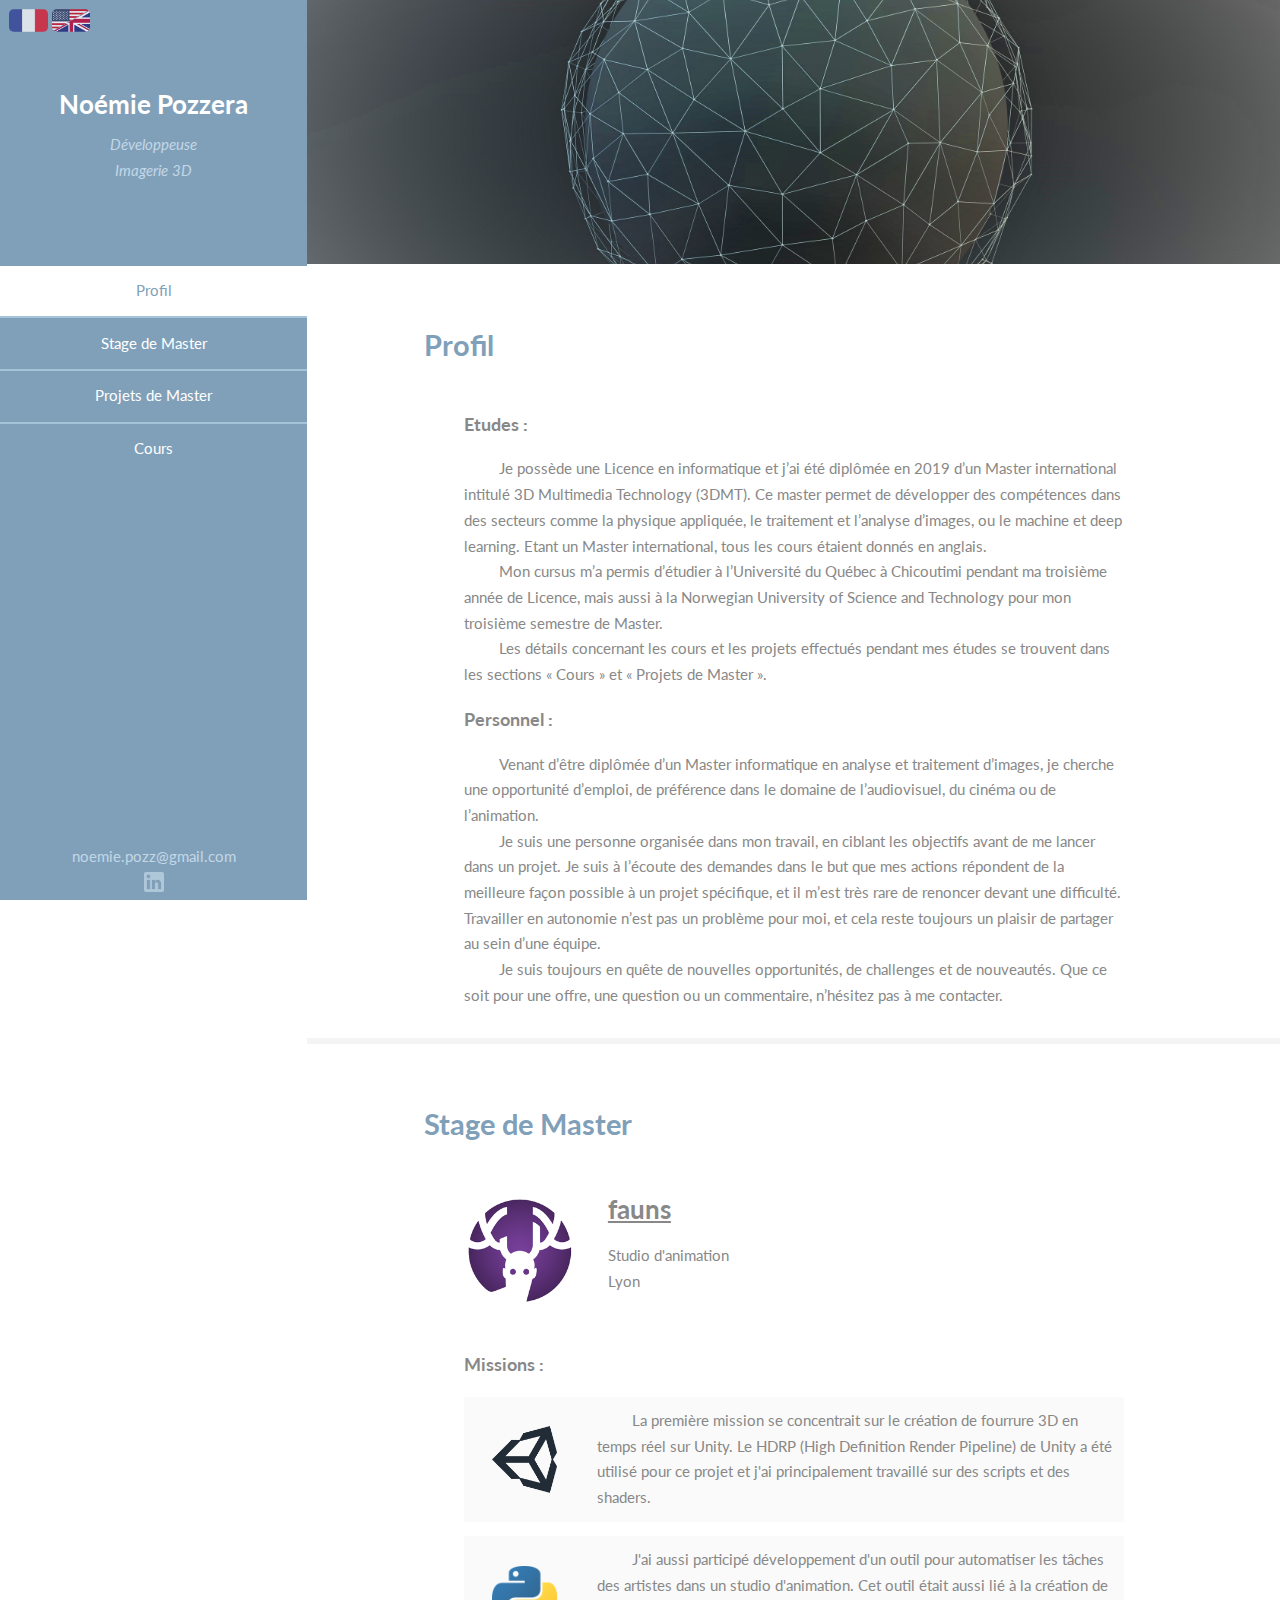
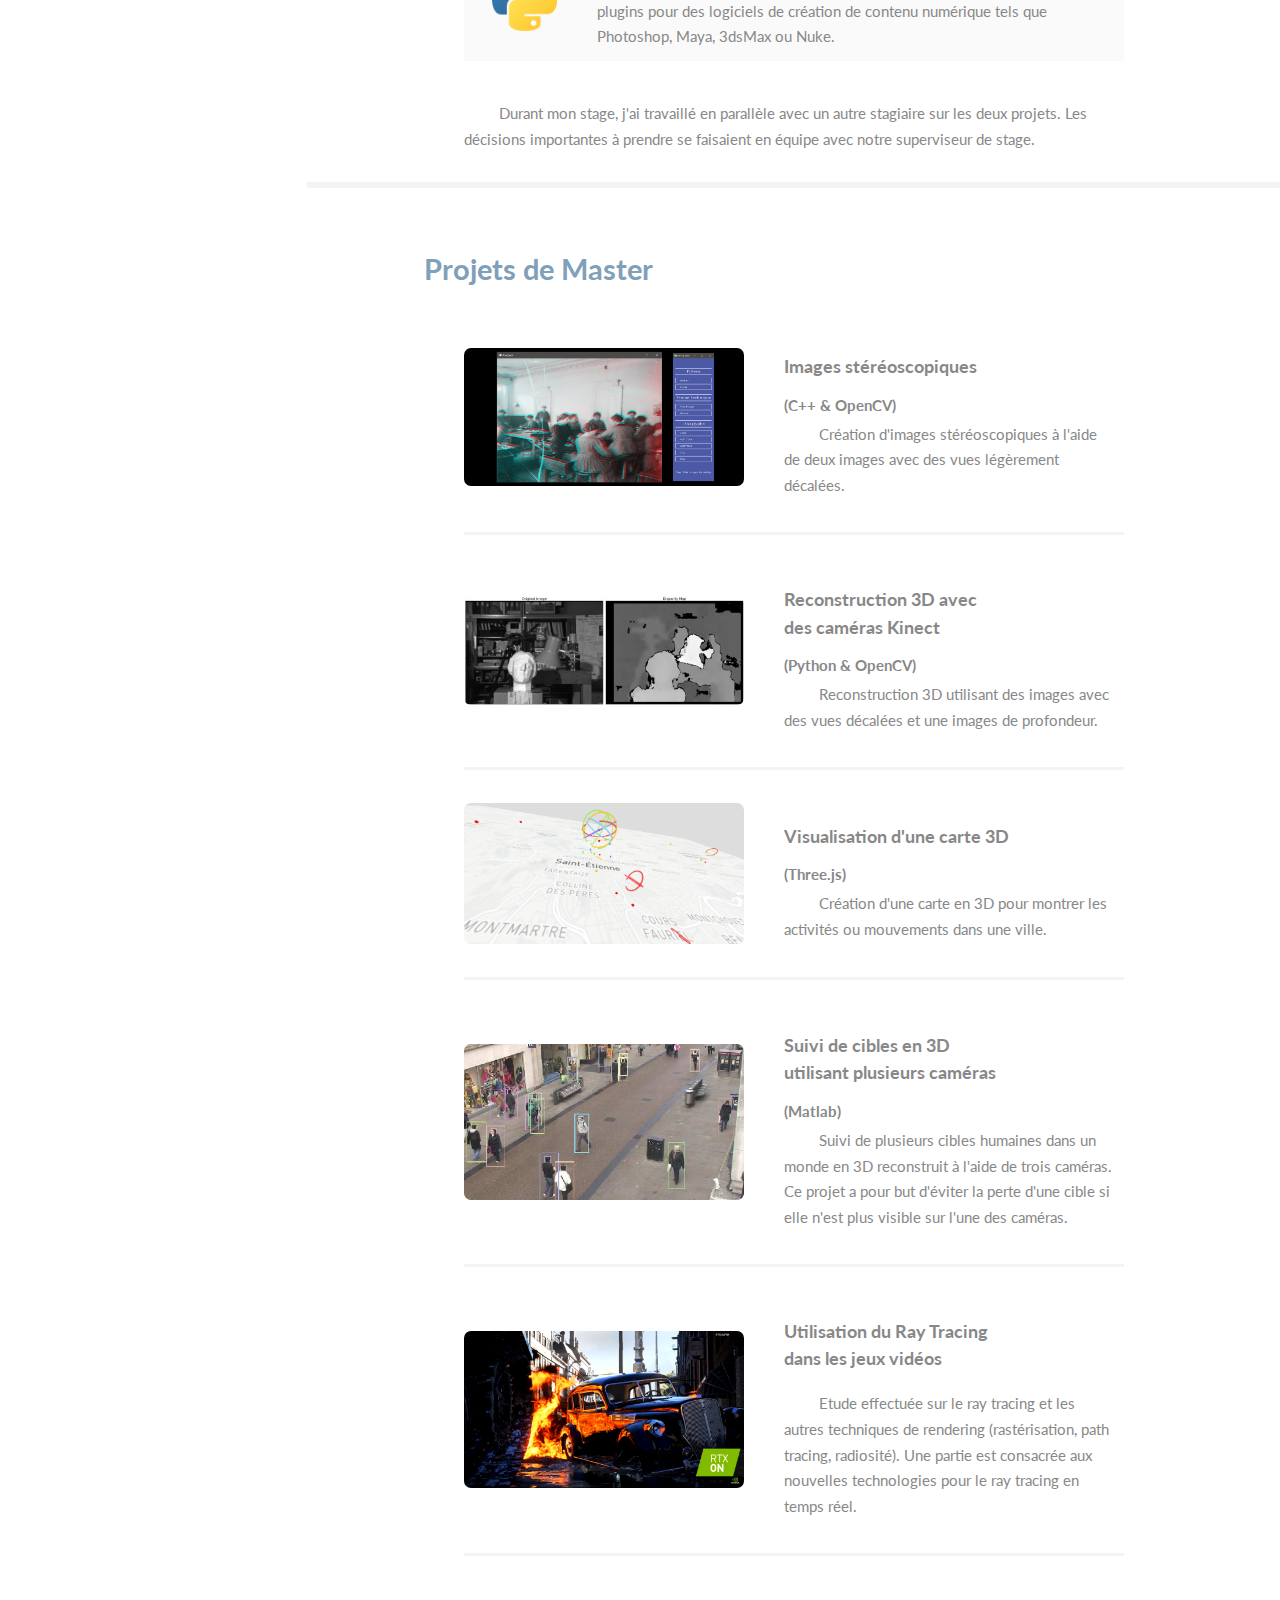
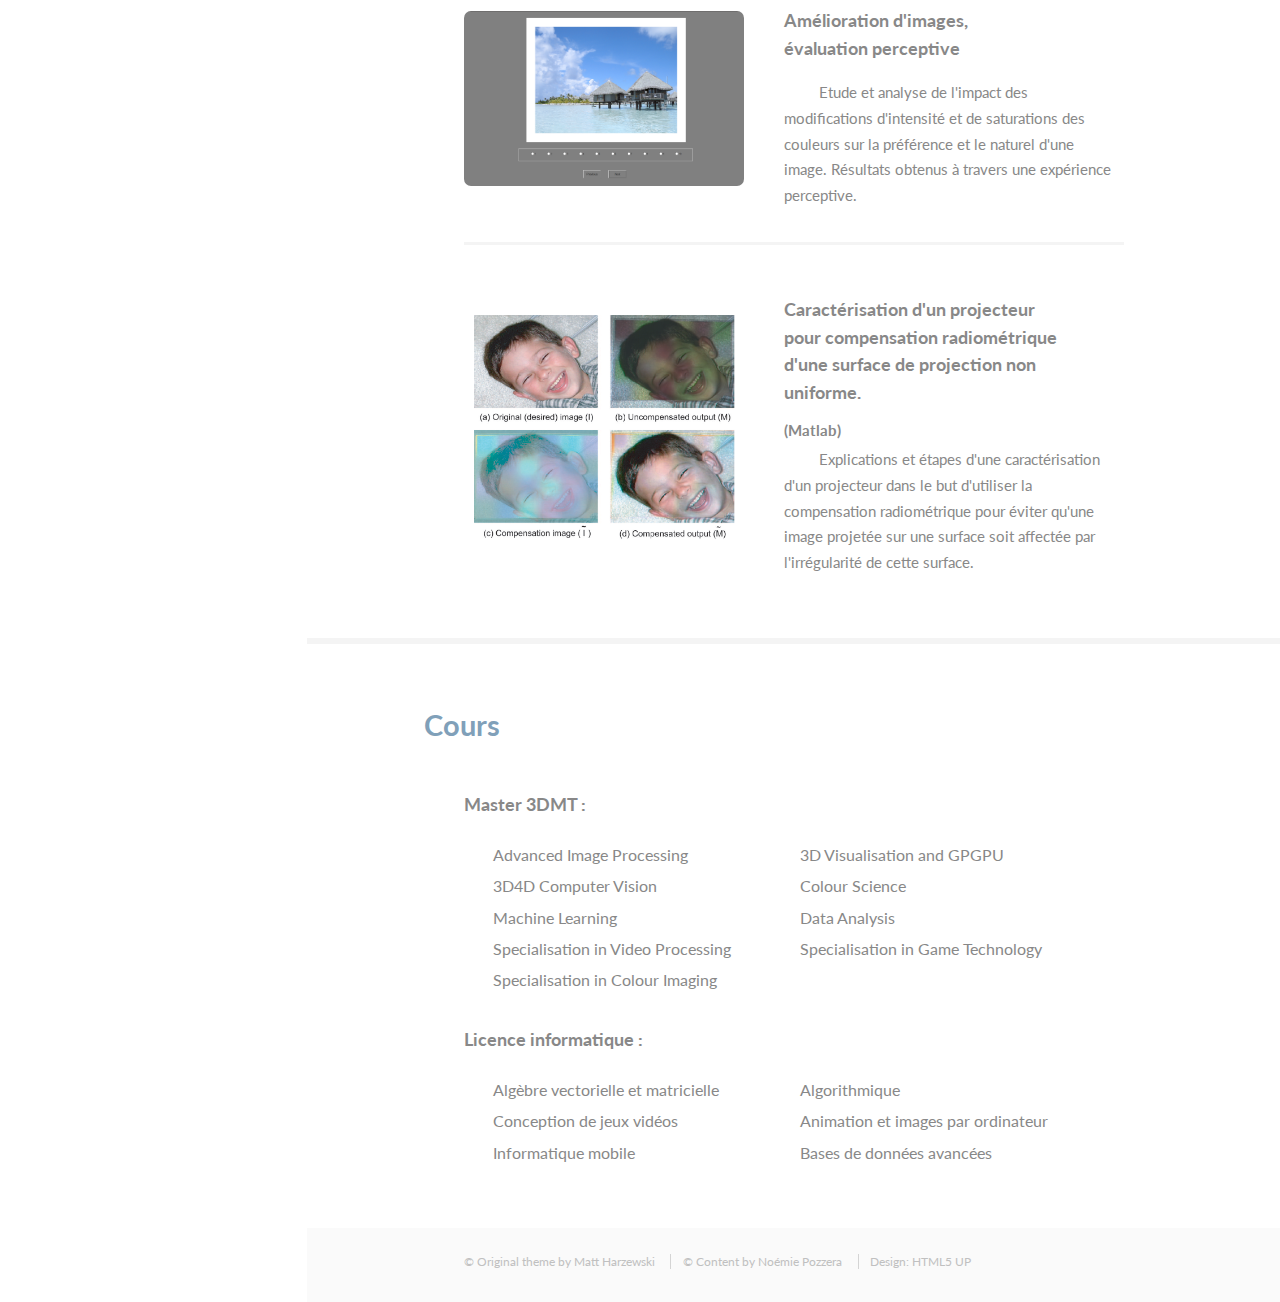
<file: index.html>
<!DOCTYPE HTML>
<!--
	Read Only by HTML5 UP
	html5up.net | @ajlkn
	Free for personal and commercial use under the CCA 3.0 license (html5up.net/license)
-->
<html>
	<head>
		<title>Noémie Pozzera</title>
		<meta charset="utf-8" />
		<meta name="viewport" content="width=device-width, initial-scale=1, user-scalable=no" />
		<link rel="stylesheet" href="assets/css/main.css" />
	</head>
	<body class="is-preload">

		<!-- Header -->
			<section id="header">
				<header>
					<div class="container-icon-language">
						<a href='./index.html'><img src="images/icon-french.png" class="icon-language"  alt="" /></a>
						<a href='./portfolio-en.html'><img src="images/icon-en-am.png" class="icon-language"  alt="" /></a>
					</div>
					<!-- <span class="image avatar"><img src="images/avatar.jpg" alt="" /></span> -->
					<h1 id="logo">Noémie Pozzera</h1>
					<p>Développeuse<br />
					Imagerie 3D</p>
				</header>
				<nav id="nav">
					<ul>
						<li><a href="#one" class="active">Profil</a></li>
						<li><a href="#two">Stage de Master</a></li>
						<li><a href="#three">Projets de Master</a></li>
						<li><a href="#four">Cours</a></li>
					</ul>
				</nav>
		<!-- Footer -->		
				<footer>
					<p><a href="mailto:noemie.pozz@gmail.com">noemie.pozz@gmail.com</a></p>
					<a target="_blank" rel="noopener noreferrer" href="https://www.linkedin.com/in/noemie-pozzera"><img src="images/linkedIn.png" class="icon"  alt="" /></a>
					
				</footer>
			</section>

		<!-- Wrapper -->
			<div id="wrapper">

				<!-- Main -->
					<div id="main">

						<!-- Profile -->
							<section id="one">
								<div class="image main" data-position="center">
									<img src="images/banner1.jpg" alt="" />
								</div>

								<div class="container">
									<h2>Profil</h2>

									<h4>Etudes :</h4>
									<p>Je possède une Licence en informatique et j’ai été diplômée en 2019 d’un Master international intitulé 3D Multimedia Technology (3DMT). Ce master permet de développer des compétences dans des secteurs comme la physique appliquée, le traitement et l’analyse d’images, ou le machine et deep learning. Etant un Master international, tous les cours étaient donnés en anglais.</p>
									<p>Mon cursus m’a permis d’étudier à l’Université du Québec à Chicoutimi pendant ma troisième année de Licence, mais aussi à la Norwegian University of Science and Technology pour mon troisième semestre de Master.</p>
									<p>Les détails concernant les cours et les projets effectués pendant mes études se trouvent dans les sections « Cours » et « Projets de Master ».</p>

									<h4>Personnel :</h4>
									<p>Venant d’être diplômée d’un Master informatique en analyse et traitement d’images, je cherche une opportunité d’emploi, de préférence dans le domaine de l’audiovisuel, du cinéma ou de l’animation.</p>
									<p>Je suis une personne organisée dans mon travail, en ciblant les objectifs avant de me lancer dans un projet. Je suis à l’écoute des demandes dans le but que mes actions répondent de la meilleure façon possible à un projet spécifique, et il m’est très rare de renoncer devant une difficulté. Travailler en autonomie n’est pas un problème pour moi, et cela reste toujours un plaisir de partager au sein d’une équipe.</p>
									<p>Je suis toujours en quête de nouvelles opportunités, de challenges et de nouveautés. Que ce soit pour une offre, une question ou un commentaire, n’hésitez pas à me contacter.</p>

							</section>

						<!-- Internship -->
							<section id="two">
								<div class="container">
									<h2>Stage de Master</h2>
	
									<div class="features internship-div" id="fauns">
										<article>
											<img src="./images/fauns.png" alt="Image" class="img-fauns"/>
											<div class="inner" id="internship">
												<h3><a target="_blank" rel="noopener noreferrer" href="http://www.fauns.tv/">fauns</a></h3>
												<p>Studio d'animation</p>
												<p>Lyon</p>
											</div>
										</article>
									</div>
	
									<h4>Missions :</h4>

									<table class="internship-table">
										<tr>
											<td><img src="./images/unity.png" alt="Image" class="img-internship"/></td>
											<td>
												<p>
													La première mission se concentrait sur le création de fourrure 3D en temps réel sur Unity.
													Le HDRP (High Definition Render Pipeline) de Unity a été utilisé pour ce projet et j'ai principalement travaillé sur des scripts et des shaders.
												</p>
											</td>
										</tr>
									</table>

									<table class="internship-table">
										<tr>
											<td><img src="./images/python.png" alt="Image" class="img-internship"/></td>
											<td>
												<p>
													J'ai aussi participé développement d'un outil pour automatiser les tâches des artistes dans un studio d'animation.
													Cet outil était aussi lié à la création de plugins pour des logiciels de création de contenu numérique tels que Photoshop, Maya, 3dsMax ou Nuke.
												</p>
											</td>
										</tr>
									</table><br/>

									<p>
										Durant mon stage, j'ai travaillé en parallèle avec un autre stagiaire sur les deux projets.
										Les décisions importantes à prendre se faisaient en équipe avec notre superviseur de stage.
									</p>
	
								</div>
							</section>

						<!-- Projects     <a href="/images/ImageProject.png" class="twpop"><img src="/images/ImageProject.png" alt="Image" class="img-sensible"></a>  --> 
							<section id="three">
								<div class="container">
									<h2>Projets de Master</h2>
									<div class="features"> 

										<article>
											<a href="https://noemiepozz.github.io/images/AnaglyphProjectTmp1.png" class="twpop image"><img src="https://noemiepozz.github.io/images/AnaglyphProjectTmp1.png" alt="Image" class="img-sensible"></a>
											<div class="inner">
												<h4>Images stéréoscopiques</h4>
												<h1>(C++ & OpenCV)</h1>
												<p>Création d'images stéréoscopiques à l'aide de deux images avec des vues légèrement décalées.</p>
											</div>
										</article>

										<article>
											<a href="https://noemiepozz.github.io/images/3DReconstructionProject.jpg" class="twpop image"><img src="https://noemiepozz.github.io/images/3DReconstructionProject.jpg" alt="Image" class="img-sensible"></a>
											<div class="inner">
												<h4>Reconstruction 3D avec<br/>des caméras Kinect</h4>
												<h1>(Python & OpenCV)</h1>
												<p>Reconstruction 3D utilisant des images avec des vues décalées et une images de profondeur.</p>
											</div>
										</article>

										<article>
											<a href="https://noemiepozz.github.io/images/MapProject.png" class="twpop image"><img src="https://noemiepozz.github.io/images/MapProject.png" alt="Image" class="img-sensible"></a>
											<div class="inner">
												<h4>Visualisation d'une carte 3D</h4>
												<h1>(Three.js)</h1>
												<p>Création d'une carte en 3D pour montrer les activités ou mouvements dans une ville.</p>
											</div>
										</article>

										<article>
											<a href="https://noemiepozz.github.io/images/TrackingProject.PNG" class="twpop image"><img src="https://noemiepozz.github.io/images/TrackingProject.PNG" alt="Image" class="img-sensible"></a>
											<div class="inner">
												<h4>Suivi de cibles en 3D<br/> utilisant plusieurs caméras</h4>
												<h1>(Matlab)</h1>
												<p>Suivi de plusieurs cibles humaines dans un monde en 3D reconstruit à l'aide de trois caméras. Ce projet a pour but d'éviter la perte d'une cible si elle n'est plus visible sur l'une des caméras.</p>
											</div>
										</article>

										<article>
											<a href="https://noemiepozz.github.io/images/RayTracingProject.png" class="twpop image"><img src="https://noemiepozz.github.io/images/RayTracingProject.png" alt="Image" class="img-sensible"></a>
											<div class="inner">
												<h4>Utilisation du Ray Tracing<br/> dans les jeux vidéos</h4>
												<p>Etude effectuée sur le ray tracing et les autres techniques de rendering (rastérisation, path tracing, radiosité). Une partie est consacrée aux nouvelles technologies pour le ray tracing en temps réel.</p>
											</div>
										</article>

										<article>
											<a href="https://noemiepozz.github.io/images/ImageProject.png" class="twpop image"><img src="https://noemiepozz.github.io/images/ImageProject.png" alt="Image" class="img-sensible"></a>
											<div class="inner">
												<h4>Amélioration d'images,<br/> évaluation perceptive</h4>
												<p>Etude et analyse de l'impact des modifications d'intensité et de saturations des couleurs sur la préférence et le naturel d'une image. Résultats obtenus à travers une expérience perceptive.</p>
											</div>
										</article>

										<article>
											<a href="https://noemiepozz.github.io/images/CameraChar.png" class="twpop image"><img src="https://noemiepozz.github.io/images/CameraChar.png" alt="Image" class="img-sensible"></a>
											<div class="inner">
												<h4>Caractérisation d'un projecteur<br/> pour compensation radiométrique<br/> d'une surface de projection non uniforme.</h4>
												<h1>(Matlab)</h1>
												<p>Explications et étapes d'une caractérisation d'un projecteur dans le but d'utiliser la compensation radiométrique pour éviter qu'une image projetée sur une surface soit affectée par l'irrégularité de cette surface.</p>
											</div>
										</article>
									</div>
								</div>
							</section>

						<!-- Courses -->
							<section id="four">
								<div class="container">
									<h2>Cours</h2>

									<ul class="feature-icons">
										<h4>Master 3DMT :</h4>
										<ul class="sub-feature-icons">
											<li>Advanced Image Processing</li>
											<li>3D Visualisation and GPGPU</li>
											<li>3D4D Computer Vision</li>
											<li>Colour Science</li>
											<li>Machine Learning</li>
											<li>Data Analysis</li>
											<li>Specialisation in Video Processing</li>
											<li>Specialisation in Game Technology</li>
											<li>Specialisation in Colour Imaging</li>
										</ul>
										<h4>Licence informatique :</h4>
										<ul class="sub-feature-icons">
											<li>Algèbre vectorielle et matricielle</li>
											<li>Algorithmique</li>
											<li>Conception de jeux vidéos</li>
											<li>Animation et images par ordinateur</li>
											<li>Informatique mobile</li>
											<li>Bases de données avancées</li>
										</ul>
									</ul>

								</div>
							</section>

						

						

                    </div>

				<!-- Footer -->
					<section id="footer">
						<div class="container">
							<ul class="copyright">
								<li>&copy; Original theme by Matt Harzewski</li>
								<li>&copy; Content by Noémie Pozzera</li>
								<li>Design: <a href="http://html5up.net">HTML5 UP</a></li>
							</ul>
						</div>
					</section>
			</div>
 
<script>
function twPopConstructeur(){
    var anchors = document.getElementsByTagName("a");
    for (var i=0; i<anchors.length; i++){
        var anchor = anchors[i];
        var relAttribute = String(anchor.getAttribute("class"));
        if (anchor.getAttribute("href") && (relAttribute.toLowerCase().match("twpop"))){
            var oParent = anchor.parentNode;
            var oImage=document.createElement("img");
            oImage.src = anchor.getAttribute("href");
            oImage.alt = anchor.getAttribute("title")
             
            var oLien=document.createElement("a");
            oLien.href = "#ferme";
            oLien.onclick = "return false;";
            oLien.appendChild(oImage);
             
            var sNumero = "id"+i;
             
            var node=document.createElement("div");
            node.id = sNumero;
            node.className = "twAudessus";
            node.appendChild(oLien);
            anchor.setAttribute("href","#"+sNumero);
      oParent.appendChild(node);
        }
    }
}
</script>
<script>document.onLoad = twPopConstructeur();</script>

		<!-- Scripts -->
			<script src="assets/js/jquery.min.js"></script>
			<script src="assets/js/jquery.scrollex.min.js"></script>
			<script src="assets/js/jquery.scrolly.min.js"></script>
			<script src="assets/js/browser.min.js"></script>
			<script src="assets/js/breakpoints.min.js"></script>
			<script src="assets/js/util.js"></script>
			<script src="assets/js/main.js"></script>
	</body>
</html>
</file>
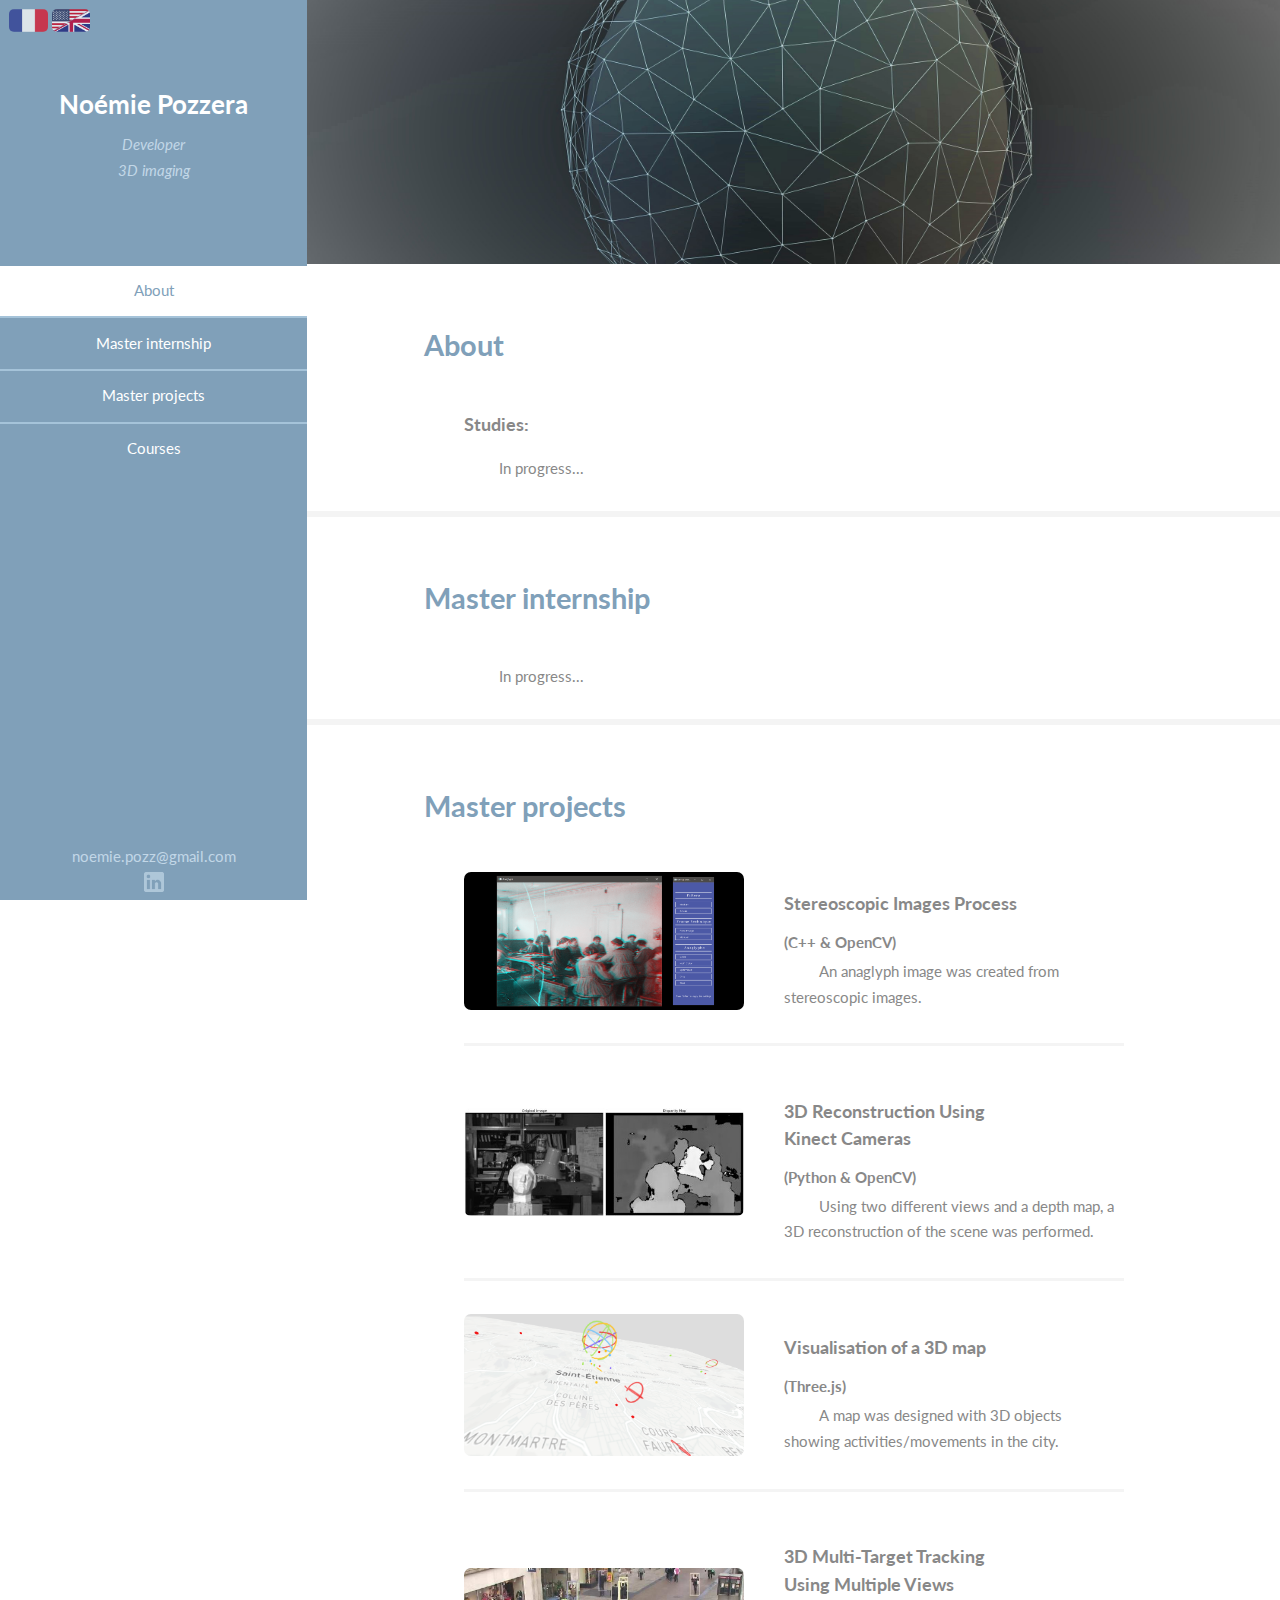
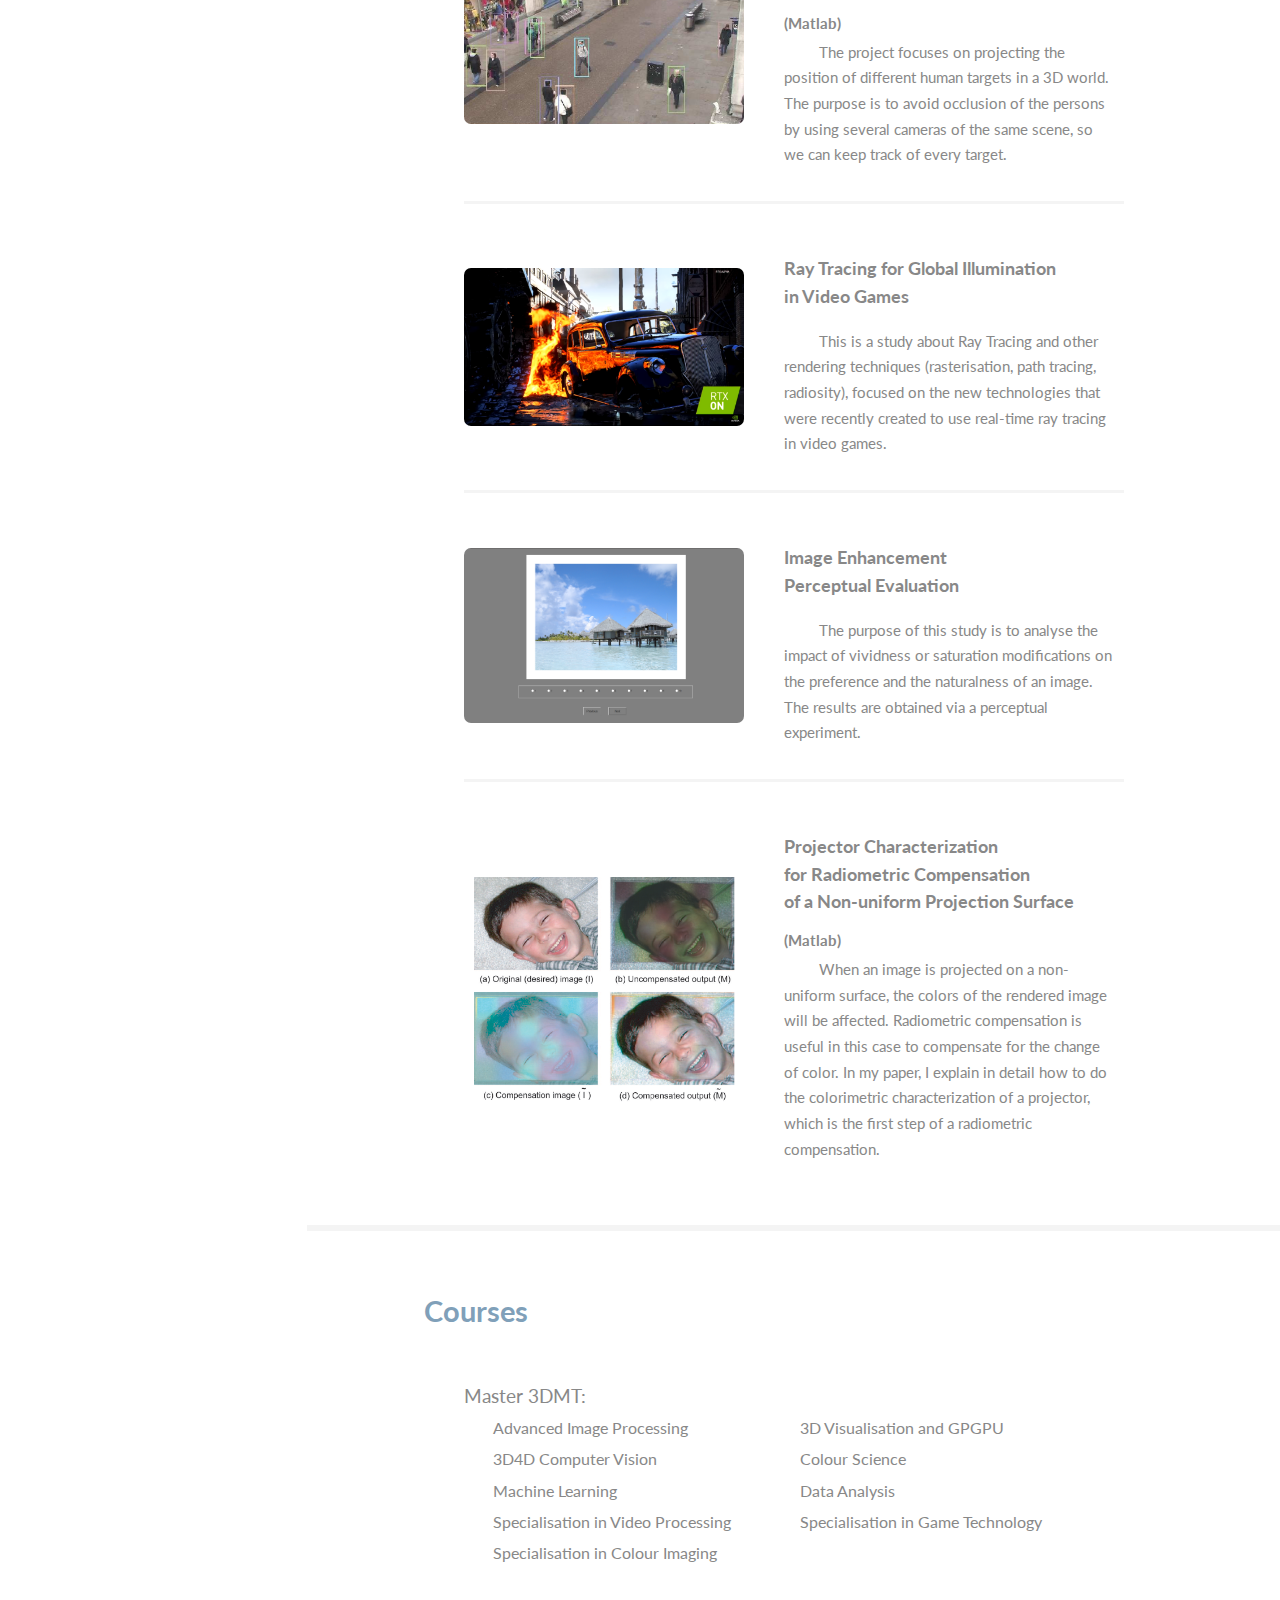
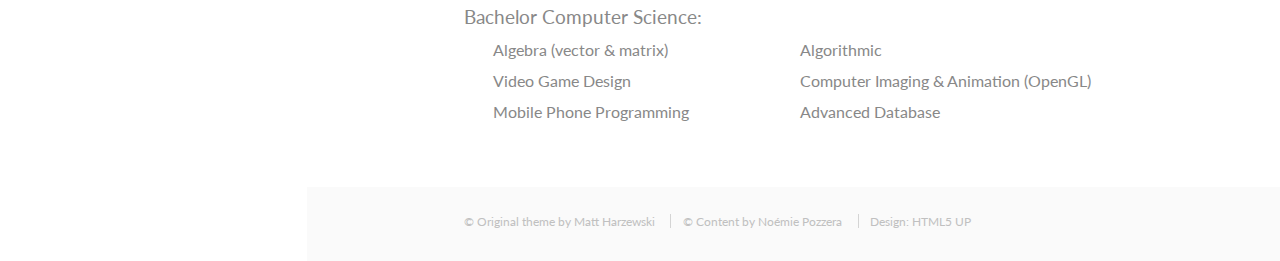
<file: portfolio-en.html>
<!DOCTYPE HTML>
<!--
	Read Only by HTML5 UP
	html5up.net | @ajlkn
	Free for personal and commercial use under the CCA 3.0 license (html5up.net/license)
-->
<html>
	<head>
		<title>Noémie Pozzera</title>
		<meta charset="utf-8" />
		<meta name="viewport" content="width=device-width, initial-scale=1, user-scalable=no" />
		<link rel="stylesheet" href="assets/css/main.css" />
	</head>
	<body class="is-preload">

		<!-- Header -->
			<section id="header">
				<header>
                    <div class="container-icon-language">
                        <a href='./index.html'><img src="images/icon-french.png" class="icon-language"  alt="" /></a>
                        <a href='./portfolio-en.html'><img src="images/icon-en-am.png" class="icon-language"  alt="" /></a>
                    </div>
					<!-- <span class="image avatar"><img src="images/avatar.jpg" alt="" /></span> -->
					<h1 id="logo">Noémie Pozzera</h1>
					<p>Developer<br/>
					3D imaging</p>
				</header>
				<nav id="nav">
					<ul>
						<li><a href="#one" class="active">About</a></li>
						<li><a href="#two">Master internship</a></li>
						<li><a href="#three">Master projects</a></li>
						<li><a href="#four">Courses</a></li>
                    </ul>
				</nav>
		<!-- Footer -->		
				<footer>
					<p><a href="mailto:noemie.pozz@gmail.com">noemie.pozz@gmail.com</a></p>
					<a target="_blank" rel="noopener noreferrer" href="https://www.linkedin.com/in/noemie-pozzera"><img src="images/linkedIn.png" class="icon"  alt="" /></a>					
				</footer>
			</section>

		<!-- Wrapper -->
			<div id="wrapper">

				<!-- Main -->
					<div id="main">

						<!-- About -->
						<section id="one">
							<div class="image main" data-position="center">
								<img src="images/banner1.jpg" alt="" />
							</div>

							<div class="container">
								<h2>About</h2>
								<h4>Studies:</h4>
								<!-- <p>I am currently a second year 3DMT (3D Multimedia Technology) Master student at University Jean Monnet of Saint-Etienne (France). I have a Bachelor Degree in Computer Science. For my third year of Bachelor, I went to study in Canada at UQAC (Université du Québec à Chicoutimi) and I also had the chance to study in Norway at NTNU (Norwegian University of Science and Technology) in Gjøvik for the third semester of my Master program.</p> -->
								<p>In progress...</p>
							</div>
						</section>
						
						
						<!-- Master internship -->
						<section id="two">
							<div class="container">
								<h2>Master internship</h2>
								<!-- <h4>Internship</h4>
								<p>Description of the internship.<p> -->

								<p>In progress...</p>
							</div>
						</section>


						<!-- Master projects     <a href="/images/ImageProject.png" class="twpop"><img src="/images/ImageProject.png" alt="Image" class="img-sensible"></a>  --> 
						<section id="three">
							<div class="container">
								<h2>Master projects</h2>

								<div class="features"> 

									<article>
										<a href="https://noemiepozz.github.io/images/AnaglyphProjectTmp1.png" class="twpop image"><img src="https://noemiepozz.github.io/images/AnaglyphProjectTmp1.png" alt="Image" class="img-sensible"></a>
										<div class="inner">
											<h4>Stereoscopic Images Process</h4>
											<h1>(C++ & OpenCV)</h1>
											<p>An anaglyph image was created from stereoscopic images.</p>
										</div>
									</article>

									<article>
										<a href="https://noemiepozz.github.io/images/3DReconstructionProject.jpg" class="twpop image"><img src="https://noemiepozz.github.io/images/3DReconstructionProject.jpg" alt="Image" class="img-sensible"></a>
										<div class="inner">
											<h4>3D Reconstruction Using<br/> Kinect Cameras</h4>
											<h1>(Python & OpenCV)</h1>
											<p>Using two different views and a depth map, a 3D reconstruction of the scene was performed.</p>
										</div>
									</article>

									<article>
										<a href="https://noemiepozz.github.io/images/MapProject.png" class="twpop image"><img src="https://noemiepozz.github.io/images/MapProject.png" alt="Image" class="img-sensible"></a>
										<div class="inner">
											<h4>Visualisation of a 3D map</h4>
											<h1>(Three.js)</h1>
											<p>A map was designed with 3D objects showing activities/movements in the city.</p>
										</div>
									</article>

									<article>
										<a href="https://noemiepozz.github.io/images/TrackingProject.PNG" class="twpop image"><img src="https://noemiepozz.github.io/images/TrackingProject.PNG" alt="Image" class="img-sensible"></a>
										<div class="inner">
											<h4>3D Multi-Target Tracking<br/> Using Multiple Views</h4>
											<h1>(Matlab)</h1>
											<p>The project focuses on projecting the position of different human targets in a 3D world. The purpose is to avoid occlusion of the persons by using several cameras of the same scene, so we can keep track of every target.</p>
										</div>
									</article>

									<article>
										<a href="https://noemiepozz.github.io/images/RayTracingProject.png" class="twpop image"><img src="https://noemiepozz.github.io/images/RayTracingProject.png" alt="Image" class="img-sensible"></a>
										<div class="inner">
											<h4>Ray Tracing for Global Illumination<br/> in Video Games</h4>
											<p>This is a study about Ray Tracing and other rendering techniques (rasterisation, path tracing, radiosity), focused on the new technologies that were recently created to use real-time ray tracing in video games.</p>
										</div>
									</article>

									<article>
										<a href="https://noemiepozz.github.io/images/ImageProject.png" class="twpop image"><img src="https://noemiepozz.github.io/images/ImageProject.png" alt="Image" class="img-sensible"></a>
										<div class="inner">
											<h4>Image Enhancement<br/> Perceptual Evaluation</h4>
											<p>The purpose of this study is to analyse the impact of vividness or saturation modifications on the preference and the naturalness of an image. The results are obtained via a perceptual experiment.</p>
										</div>
									</article>

									<article>
										<a href="https://noemiepozz.github.io/images/CameraChar.png" class="twpop image"><img src="https://noemiepozz.github.io/images/CameraChar.png" alt="Image" class="img-sensible"></a>
										<div class="inner">
											<h4>Projector Characterization<br/>for Radiometric Compensation<br/>of a Non-uniform Projection Surface</h4>
											<h1>(Matlab)</h1>
											<p>When an image is projected on a non-uniform surface, the colors of the rendered image will be affected. Radiometric compensation is useful in this case to compensate for the change of color. In my paper, I explain in detail how to do the colorimetric characterization of a projector, which is the first step of a radiometric compensation.</p>
										</div>
									</article>
								</div>
							</div>
						</section>

						<!-- Courses -->
						<section id="four">
							<div class="container">
								<h2>Courses</h2>

								<ul class="feature-icons">
									<li>Master 3DMT:</li>
									<ul class="sub-feature-icons">
										<li>Advanced Image Processing</li>
										<li>3D Visualisation and GPGPU</li>
										<li>3D4D Computer Vision</li>
										<li>Colour Science</li>
										<li>Machine Learning</li>
										<li>Data Analysis</li>
										<li>Specialisation in Video Processing</li>
										<li>Specialisation in Game Technology</li>
										<li>Specialisation in Colour Imaging</li>
									</ul>
									<li>Bachelor Computer Science:</li>
									<ul class="sub-feature-icons">
										<li>Algebra (vector & matrix)</li>
										<li>Algorithmic</li>
										<li>Video Game Design</li>
										<li>Computer Imaging & Animation (OpenGL)</li>
										<li>Mobile Phone Programming</li>
										<li>Advanced Database</li>
									</ul>
								</ul>

							</div>
						</section>

                    </div>

				<!-- Footer -->
					<section id="footer">
						<div class="container">
							<ul class="copyright">
								<li>&copy; Original theme by Matt Harzewski</li>
								<li>&copy; Content by Noémie Pozzera</li>
								<li>Design: <a href="http://html5up.net">HTML5 UP</a></li>
							</ul>
						</div>
					</section>
			</div>
 
<script>
function twPopConstructeur(){
    var anchors = document.getElementsByTagName("a");
    for (var i=0; i<anchors.length; i++){
        var anchor = anchors[i];
        var relAttribute = String(anchor.getAttribute("class"));
        if (anchor.getAttribute("href") && (relAttribute.toLowerCase().match("twpop"))){
            var oParent = anchor.parentNode;
            var oImage=document.createElement("img");
            oImage.src = anchor.getAttribute("href");
            oImage.alt = anchor.getAttribute("title")
             
            var oLien=document.createElement("a");
            oLien.href = "#ferme";
            oLien.onclick = "return false;";
            oLien.appendChild(oImage);
             
            var sNumero = "id"+i;
             
            var node=document.createElement("div");
            node.id = sNumero;
            node.className = "twAudessus";
            node.appendChild(oLien);
            anchor.setAttribute("href","#"+sNumero);
      oParent.appendChild(node);
        }
    }
}
</script>
<script>document.onLoad = twPopConstructeur();</script>

		<!-- Scripts -->
			<script src="assets/js/jquery.min.js"></script>
			<script src="assets/js/jquery.scrollex.min.js"></script>
			<script src="assets/js/jquery.scrolly.min.js"></script>
			<script src="assets/js/browser.min.js"></script>
			<script src="assets/js/breakpoints.min.js"></script>
			<script src="assets/js/util.js"></script>
			<script src="assets/js/main.js"></script>
	</body>
</html>
</file>
<file: assets/css/main.css>
@import url("font-awesome.min.css");
@import url("https://fonts.googleapis.com/css?family=Lato:400,400italic,700,700italic|Source+Code+Pro:400");

/*
	Read Only by HTML5 UP
	html5up.net | @ajlkn
	Free for personal and commercial use under the CCA 3.0 license (html5up.net/license)
*/

html, body, div, span, applet, object,
iframe, h1, h2, h3, h4, h5, h6, p, blockquote,
pre, a, abbr, acronym, address, big, cite,
code, del, dfn, em, img, ins, kbd, q, s, samp,
small, strike, strong, sub, sup, tt, var, b,
u, i, center, dl, dt, dd, ol, ul, li, fieldset,
form, label, legend, table, caption, tbody,
tfoot, thead, tr, th, td, article, aside,
canvas, details, embed, figure, figcaption,
footer, header, hgroup, menu, nav, output, ruby,
section, summary, time, mark, audio, video {
	margin: 0;
	padding: 0;
	border: 0;
	font-size: 100%;
	font: inherit;
	vertical-align: baseline;}

article, aside, details, figcaption, figure,
footer, header, hgroup, menu, nav, section {
	display: block;}

body {
	line-height: 1;
}

ol, ul {
	list-style: none;
}

blockquote, q {
	quotes: none;
}

	blockquote:before, blockquote:after, q:before, q:after {
		content: '';
		content: none;
	}

table {
	border-collapse: collapse;
	border-spacing: 0;
}

body {
	-webkit-text-size-adjust: none;
}

mark {
	background-color: transparent;
	color: inherit;
}

input::-moz-focus-inner {
	border: 0;
	padding: 0;
}

input, select, textarea {
	-moz-appearance: none;
	-webkit-appearance: none;
	-ms-appearance: none;
	appearance: none;
}

/* Basic */

	html {
		box-sizing: border-box;
	}

	*, *:before, *:after {
		box-sizing: inherit;
	}

	body {
		background: #fff;
	}

		body.is-preload *, body.is-preload *:before, body.is-preload *:after {
			-moz-animation: none !important;
			-webkit-animation: none !important;
			-ms-animation: none !important;
			animation: none !important;
			-moz-transition: none !important;
			-webkit-transition: none !important;
			-ms-transition: none !important;
			transition: none !important;
		}

	body, input, select, textarea {
		color: #888;
		font-family: "Lato", sans-serif;
		font-size: 16pt;
		font-weight: 400;
		line-height: 1.75em;
	}

	a {
		-moz-transition: color 0.2s ease-in-out, border-color 0.2s ease-in-out;
		-webkit-transition: color 0.2s ease-in-out, border-color 0.2s ease-in-out;
		-ms-transition: color 0.2s ease-in-out, border-color 0.2s ease-in-out;
		transition: color 0.2s ease-in-out, border-color 0.2s ease-in-out;
		/*border-bottom: solid 1px #e4e4e4;*/
		color: inherit; 
		text-decoration: none;
	}

		a:hover {
			border-bottom-color: transparent;
			/*color: #4acaa8 !important;*/
		}

	strong, b {
		color: #777;
		font-weight: 700;
	}

	em, i {
		font-style: italic;
	}

	h1, h2, h3, h4, h5, h6 {
		/*color: #777;*/
		font-weight: 700;
		line-height: 1em;
		margin: 0 0 0.5625em 0;
	}

		h1 a, h2 a, h3 a, h4 a, h5 a, h6 a {
			border: 0;
			color: inherit;
			text-decoration: none;
		}

	h2 {
		font-size: 2em;
		line-height: 1.5em;
	}

	h3 {
		font-size: 1.75em;
		line-height: 1.5em;
	}

	h4 {
		font-size: 1.25em;
		line-height: 1.5em;
		margin: 1em 0 1em 0;
	}

	h5 {
		font-size: 0.9em;
		line-height: 1.5em;
	}

	h6 {
		font-size: 0.7em;
		line-height: 1.5em;
	}

	sub {
		font-size: 0.8em;
		position: relative;
		top: 0.5em;
	}

	sup {
		font-size: 0.8em;
		position: relative;
		top: -0.5em;
	}

	hr {
		border: 0;
		border-bottom: solid 2px #f4f4f4;
		margin: 2.25em 0;
	}

		hr.major {
			margin: 3.375em 0;
		}

	blockquote {
		border-left: solid 8px #e4e4e4;
		font-style: italic;
		margin: 0 0 2.25em 0;
		padding: 0.5em 0 0.5em 2em;
	}

	code {
		background: #555;
		border-radius: 5px;
		color: #fff;
		font-family: "Source Code Pro", monospace;
		font-size: 0.9em;
		margin: 0 0.25em;
		padding: 0.25em 0.65em;
	}

	pre {
		font-family: "Source Code Pro", monospace;
		font-size: 0.9em;
		margin: 0 0 2.25em 0;
	}

		pre code {
			-webkit-overflow-scrolling: touch;
			display: block;
			line-height: 1.5em;
			overflow-x: auto;
			padding: 1em 1.5em;
		}

	.align-left {
		text-align: left;
	}

	.align-center {
		text-align: center;
	}

	.align-right {
		text-align: right;
	}

/* Row */

	.row {
		display: flex;
		flex-wrap: wrap;
		box-sizing: border-box;
		align-items: stretch;
	}

		.row > * {
			box-sizing: border-box;
		}

		.row.gtr-uniform > * > :last-child {
			margin-bottom: 0;
		}

		.row.aln-left {
			justify-content: flex-start;
		}

		.row.aln-center {
			justify-content: center;
		}

		.row.aln-right {
			justify-content: flex-end;
		}

		.row.aln-top {
			align-items: flex-start;
		}

		.row.aln-middle {
			align-items: center;
		}

		.row.aln-bottom {
			align-items: flex-end;
		}

		.row > .imp {
			order: -1;
		}

		.row > .col-1 {
			width: 8.3333333333%;
		}

		.row > .off-1 {
			margin-left: 8.3333333333%;
		}

		.row > .col-2 {
			width: 16.6666666667%;
		}

		.row > .off-2 {
			margin-left: 16.6666666667%;
		}

		.row > .col-3 {
			width: 25%;
		}

		.row > .off-3 {
			margin-left: 25%;
		}

		.row > .col-4 {
			width: 33.3333333333%;
		}

		.row > .off-4 {
			margin-left: 33.3333333333%;
		}

		.row > .col-5 {
			width: 41.6666666667%;
		}

		.row > .off-5 {
			margin-left: 41.6666666667%;
		}

		.row > .col-6 {
			width: 50%;
		}

		.row > .off-6 {
			margin-left: 50%;
		}

		.row > .col-7 {
			width: 58.3333333333%;
		}

		.row > .off-7 {
			margin-left: 58.3333333333%;
		}

		.row > .col-8 {
			width: 66.6666666667%;
		}

		.row > .off-8 {
			margin-left: 66.6666666667%;
		}

		.row > .col-9 {
			width: 75%;
		}

		.row > .off-9 {
			margin-left: 75%;
		}

		.row > .col-10 {
			width: 83.3333333333%;
		}

		.row > .off-10 {
			margin-left: 83.3333333333%;
		}

		.row > .col-11 {
			width: 91.6666666667%;
		}

		.row > .off-11 {
			margin-left: 91.6666666667%;
		}

		.row > .col-12 {
			width: 100%;
		}

		.row > .off-12 {
			margin-left: 100%;
		}

		.row.gtr-0 {
			margin-top: 0;
			margin-left: 0em;
		}

			.row.gtr-0 > * {
				padding: 0 0 0 0em;
			}

			.row.gtr-0.gtr-uniform {
				margin-top: 0em;
			}

				.row.gtr-0.gtr-uniform > * {
					padding-top: 0em;
				}

		.row.gtr-25 {
			margin-top: 0;
			margin-left: -0.5em;
		}

			.row.gtr-25 > * {
				padding: 0 0 0 0.5em;
			}

			.row.gtr-25.gtr-uniform {
				margin-top: -0.5em;
			}

				.row.gtr-25.gtr-uniform > * {
					padding-top: 0.5em;
				}

		.row.gtr-50 {
			margin-top: 0;
			margin-left: -1em;
		}

			.row.gtr-50 > * {
				padding: 0 0 0 1em;
			}

			.row.gtr-50.gtr-uniform {
				margin-top: -1em;
			}

				.row.gtr-50.gtr-uniform > * {
					padding-top: 1em;
				}

		.row {
			margin-top: 0;
			margin-left: -2em;
		}

			.row > * {
				padding: 0 0 0 2em;
			}

			.row.gtr-uniform {
				margin-top: -2em;
			}

				.row.gtr-uniform > * {
					padding-top: 2em;
				}

		.row.gtr-150 {
			margin-top: 0;
			margin-left: -3em;
		}

			.row.gtr-150 > * {
				padding: 0 0 0 3em;
			}

			.row.gtr-150.gtr-uniform {
				margin-top: -3em;
			}

				.row.gtr-150.gtr-uniform > * {
					padding-top: 3em;
				}

		.row.gtr-200 {
			margin-top: 0;
			margin-left: -4em;
		}

			.row.gtr-200 > * {
				padding: 0 0 0 4em;
			}

			.row.gtr-200.gtr-uniform {
				margin-top: -4em;
			}

				.row.gtr-200.gtr-uniform > * {
					padding-top: 4em;
				}

		@media screen and (max-width: 1680px) {

			.row {
				display: flex;
				flex-wrap: wrap;
				box-sizing: border-box;
				align-items: stretch;
			}

				.row > * {
					box-sizing: border-box;
				}

				.row.gtr-uniform > * > :last-child {
					margin-bottom: 0;
				}

				.row.aln-left {
					justify-content: flex-start;
				}

				.row.aln-center {
					justify-content: center;
				}

				.row.aln-right {
					justify-content: flex-end;
				}

				.row.aln-top {
					align-items: flex-start;
				}

				.row.aln-middle {
					align-items: center;
				}

				.row.aln-bottom {
					align-items: flex-end;
				}

				.row > .imp-xlarge {
					order: -1;
				}

				.row > .col-1-xlarge {
					width: 8.3333333333%;
				}

				.row > .off-1-xlarge {
					margin-left: 8.3333333333%;
				}

				.row > .col-2-xlarge {
					width: 16.6666666667%;
				}

				.row > .off-2-xlarge {
					margin-left: 16.6666666667%;
				}

				.row > .col-3-xlarge {
					width: 25%;
				}

				.row > .off-3-xlarge {
					margin-left: 25%;
				}

				.row > .col-4-xlarge {
					width: 33.3333333333%;
				}

				.row > .off-4-xlarge {
					margin-left: 33.3333333333%;
				}

				.row > .col-5-xlarge {
					width: 41.6666666667%;
				}

				.row > .off-5-xlarge {
					margin-left: 41.6666666667%;
				}

				.row > .col-6-xlarge {
					width: 50%;
				}

				.row > .off-6-xlarge {
					margin-left: 50%;
				}

				.row > .col-7-xlarge {
					width: 58.3333333333%;
				}

				.row > .off-7-xlarge {
					margin-left: 58.3333333333%;
				}

				.row > .col-8-xlarge {
					width: 66.6666666667%;
				}

				.row > .off-8-xlarge {
					margin-left: 66.6666666667%;
				}

				.row > .col-9-xlarge {
					width: 75%;
				}

				.row > .off-9-xlarge {
					margin-left: 75%;
				}

				.row > .col-10-xlarge {
					width: 83.3333333333%;
				}

				.row > .off-10-xlarge {
					margin-left: 83.3333333333%;
				}

				.row > .col-11-xlarge {
					width: 91.6666666667%;
				}

				.row > .off-11-xlarge {
					margin-left: 91.6666666667%;
				}

				.row > .col-12-xlarge {
					width: 100%;
				}

				.row > .off-12-xlarge {
					margin-left: 100%;
				}

				.row.gtr-0 {
					margin-top: 0;
					margin-left: 0em;
				}

					.row.gtr-0 > * {
						padding: 0 0 0 0em;
					}

					.row.gtr-0.gtr-uniform {
						margin-top: 0em;
					}

						.row.gtr-0.gtr-uniform > * {
							padding-top: 0em;
						}

				.row.gtr-25 {
					margin-top: 0;
					margin-left: -0.5em;
				}

					.row.gtr-25 > * {
						padding: 0 0 0 0.5em;
					}

					.row.gtr-25.gtr-uniform {
						margin-top: -0.5em;
					}

						.row.gtr-25.gtr-uniform > * {
							padding-top: 0.5em;
						}

				.row.gtr-50 {
					margin-top: 0;
					margin-left: -1em;
				}

					.row.gtr-50 > * {
						padding: 0 0 0 1em;
					}

					.row.gtr-50.gtr-uniform {
						margin-top: -1em;
					}

						.row.gtr-50.gtr-uniform > * {
							padding-top: 1em;
						}

				.row {
					margin-top: 0;
					margin-left: -2em;
				}

					.row > * {
						padding: 0 0 0 2em;
					}

					.row.gtr-uniform {
						margin-top: -2em;
					}

						.row.gtr-uniform > * {
							padding-top: 2em;
						}

				.row.gtr-150 {
					margin-top: 0;
					margin-left: -3em;
				}

					.row.gtr-150 > * {
						padding: 0 0 0 3em;
					}

					.row.gtr-150.gtr-uniform {
						margin-top: -3em;
					}

						.row.gtr-150.gtr-uniform > * {
							padding-top: 3em;
						}

				.row.gtr-200 {
					margin-top: 0;
					margin-left: -4em;
				}

					.row.gtr-200 > * {
						padding: 0 0 0 4em;
					}

					.row.gtr-200.gtr-uniform {
						margin-top: -4em;
					}

						.row.gtr-200.gtr-uniform > * {
							padding-top: 4em;
						}

		}

		@media screen and (max-width: 1280px) {

			.row {
				display: flex;
				flex-wrap: wrap;
				box-sizing: border-box;
				align-items: stretch;
			}

				.row > * {
					box-sizing: border-box;
				}

				.row.gtr-uniform > * > :last-child {
					margin-bottom: 0;
				}

				.row.aln-left {
					justify-content: flex-start;
				}

				.row.aln-center {
					justify-content: center;
				}

				.row.aln-right {
					justify-content: flex-end;
				}

				.row.aln-top {
					align-items: flex-start;
				}

				.row.aln-middle {
					align-items: center;
				}

				.row.aln-bottom {
					align-items: flex-end;
				}

				.row > .imp-large {
					order: -1;
				}

				.row > .col-1-large {
					width: 8.3333333333%;
				}

				.row > .off-1-large {
					margin-left: 8.3333333333%;
				}

				.row > .col-2-large {
					width: 16.6666666667%;
				}

				.row > .off-2-large {
					margin-left: 16.6666666667%;
				}

				.row > .col-3-large {
					width: 25%;
				}

				.row > .off-3-large {
					margin-left: 25%;
				}

				.row > .col-4-large {
					width: 33.3333333333%;
				}

				.row > .off-4-large {
					margin-left: 33.3333333333%;
				}

				.row > .col-5-large {
					width: 41.6666666667%;
				}

				.row > .off-5-large {
					margin-left: 41.6666666667%;
				}

				.row > .col-6-large {
					width: 50%;
				}

				.row > .off-6-large {
					margin-left: 50%;
				}

				.row > .col-7-large {
					width: 58.3333333333%;
				}

				.row > .off-7-large {
					margin-left: 58.3333333333%;
				}

				.row > .col-8-large {
					width: 66.6666666667%;
				}

				.row > .off-8-large {
					margin-left: 66.6666666667%;
				}

				.row > .col-9-large {
					width: 75%;
				}

				.row > .off-9-large {
					margin-left: 75%;
				}

				.row > .col-10-large {
					width: 83.3333333333%;
				}

				.row > .off-10-large {
					margin-left: 83.3333333333%;
				}

				.row > .col-11-large {
					width: 91.6666666667%;
				}

				.row > .off-11-large {
					margin-left: 91.6666666667%;
				}

				.row > .col-12-large {
					width: 100%;
				}

				.row > .off-12-large {
					margin-left: 100%;
				}

				.row.gtr-0 {
					margin-top: 0;
					margin-left: 0em;
				}

					.row.gtr-0 > * {
						padding: 0 0 0 0em;
					}

					.row.gtr-0.gtr-uniform {
						margin-top: 0em;
					}

						.row.gtr-0.gtr-uniform > * {
							padding-top: 0em;
						}

				.row.gtr-25 {
					margin-top: 0;
					margin-left: -0.375em;
				}

					.row.gtr-25 > * {
						padding: 0 0 0 0.375em;
					}

					.row.gtr-25.gtr-uniform {
						margin-top: -0.375em;
					}

						.row.gtr-25.gtr-uniform > * {
							padding-top: 0.375em;
						}

				.row.gtr-50 {
					margin-top: 0;
					margin-left: -0.75em;
				}

					.row.gtr-50 > * {
						padding: 0 0 0 0.75em;
					}

					.row.gtr-50.gtr-uniform {
						margin-top: -0.75em;
					}

						.row.gtr-50.gtr-uniform > * {
							padding-top: 0.75em;
						}

				.row {
					margin-top: 0;
					margin-left: -1.5em;
				}

					.row > * {
						padding: 0 0 0 1.5em;
					}

					.row.gtr-uniform {
						margin-top: -1.5em;
					}

						.row.gtr-uniform > * {
							padding-top: 1.5em;
						}

				.row.gtr-150 {
					margin-top: 0;
					margin-left: -2.25em;
				}

					.row.gtr-150 > * {
						padding: 0 0 0 2.25em;
					}

					.row.gtr-150.gtr-uniform {
						margin-top: -2.25em;
					}

						.row.gtr-150.gtr-uniform > * {
							padding-top: 2.25em;
						}

				.row.gtr-200 {
					margin-top: 0;
					margin-left: -3em;
				}

					.row.gtr-200 > * {
						padding: 0 0 0 3em;
					}

					.row.gtr-200.gtr-uniform {
						margin-top: -3em;
					}

						.row.gtr-200.gtr-uniform > * {
							padding-top: 3em;
						}

		}

		@media screen and (max-width: 1024px) {

			.row {
				display: flex;
				flex-wrap: wrap;
				box-sizing: border-box;
				align-items: stretch;
			}

				.row > * {
					box-sizing: border-box;
				}

				.row.gtr-uniform > * > :last-child {
					margin-bottom: 0;
				}

				.row.aln-left {
					justify-content: flex-start;
				}

				.row.aln-center {
					justify-content: center;
				}

				.row.aln-right {
					justify-content: flex-end;
				}

				.row.aln-top {
					align-items: flex-start;
				}

				.row.aln-middle {
					align-items: center;
				}

				.row.aln-bottom {
					align-items: flex-end;
				}

				.row > .imp-medium {
					order: -1;
				}

				.row > .col-1-medium {
					width: 8.3333333333%;
				}

				.row > .off-1-medium {
					margin-left: 8.3333333333%;
				}

				.row > .col-2-medium {
					width: 16.6666666667%;
				}

				.row > .off-2-medium {
					margin-left: 16.6666666667%;
				}

				.row > .col-3-medium {
					width: 25%;
				}

				.row > .off-3-medium {
					margin-left: 25%;
				}

				.row > .col-4-medium {
					width: 33.3333333333%;
				}

				.row > .off-4-medium {
					margin-left: 33.3333333333%;
				}

				.row > .col-5-medium {
					width: 41.6666666667%;
				}

				.row > .off-5-medium {
					margin-left: 41.6666666667%;
				}

				.row > .col-6-medium {
					width: 50%;
				}

				.row > .off-6-medium {
					margin-left: 50%;
				}

				.row > .col-7-medium {
					width: 58.3333333333%;
				}

				.row > .off-7-medium {
					margin-left: 58.3333333333%;
				}

				.row > .col-8-medium {
					width: 66.6666666667%;
				}

				.row > .off-8-medium {
					margin-left: 66.6666666667%;
				}

				.row > .col-9-medium {
					width: 75%;
				}

				.row > .off-9-medium {
					margin-left: 75%;
				}

				.row > .col-10-medium {
					width: 83.3333333333%;
				}

				.row > .off-10-medium {
					margin-left: 83.3333333333%;
				}

				.row > .col-11-medium {
					width: 91.6666666667%;
				}

				.row > .off-11-medium {
					margin-left: 91.6666666667%;
				}

				.row > .col-12-medium {
					width: 100%;
				}

				.row > .off-12-medium {
					margin-left: 100%;
				}

				.row.gtr-0 {
					margin-top: 0;
					margin-left: 0em;
				}

					.row.gtr-0 > * {
						padding: 0 0 0 0em;
					}

					.row.gtr-0.gtr-uniform {
						margin-top: 0em;
					}

						.row.gtr-0.gtr-uniform > * {
							padding-top: 0em;
						}

				.row.gtr-25 {
					margin-top: 0;
					margin-left: -0.375em;
				}

					.row.gtr-25 > * {
						padding: 0 0 0 0.375em;
					}

					.row.gtr-25.gtr-uniform {
						margin-top: -0.375em;
					}

						.row.gtr-25.gtr-uniform > * {
							padding-top: 0.375em;
						}

				.row.gtr-50 {
					margin-top: 0;
					margin-left: -0.75em;
				}

					.row.gtr-50 > * {
						padding: 0 0 0 0.75em;
					}

					.row.gtr-50.gtr-uniform {
						margin-top: -0.75em;
					}

						.row.gtr-50.gtr-uniform > * {
							padding-top: 0.75em;
						}

				.row {
					margin-top: 0;
					margin-left: -1.5em;
				}

					.row > * {
						padding: 0 0 0 1.5em;
					}

					.row.gtr-uniform {
						margin-top: -1.5em;
					}

						.row.gtr-uniform > * {
							padding-top: 1.5em;
						}

				.row.gtr-150 {
					margin-top: 0;
					margin-left: -2.25em;
				}

					.row.gtr-150 > * {
						padding: 0 0 0 2.25em;
					}

					.row.gtr-150.gtr-uniform {
						margin-top: -2.25em;
					}

						.row.gtr-150.gtr-uniform > * {
							padding-top: 2.25em;
						}

				.row.gtr-200 {
					margin-top: 0;
					margin-left: -3em;
				}

					.row.gtr-200 > * {
						padding: 0 0 0 3em;
					}

					.row.gtr-200.gtr-uniform {
						margin-top: -3em;
					}

						.row.gtr-200.gtr-uniform > * {
							padding-top: 3em;
						}

		}

		@media screen and (max-width: 736px) {

			.row {
				display: flex;
				flex-wrap: wrap;
				box-sizing: border-box;
				align-items: stretch;
			}

				.row > * {
					box-sizing: border-box;
				}

				.row.gtr-uniform > * > :last-child {
					margin-bottom: 0;
				}

				.row.aln-left {
					justify-content: flex-start;
				}

				.row.aln-center {
					justify-content: center;
				}

				.row.aln-right {
					justify-content: flex-end;
				}

				.row.aln-top {
					align-items: flex-start;
				}

				.row.aln-middle {
					align-items: center;
				}

				.row.aln-bottom {
					align-items: flex-end;
				}

				.row > .imp-small {
					order: -1;
				}

				.row > .col-1-small {
					width: 8.3333333333%;
				}

				.row > .off-1-small {
					margin-left: 8.3333333333%;
				}

				.row > .col-2-small {
					width: 16.6666666667%;
				}

				.row > .off-2-small {
					margin-left: 16.6666666667%;
				}

				.row > .col-3-small {
					width: 25%;
				}

				.row > .off-3-small {
					margin-left: 25%;
				}

				.row > .col-4-small {
					width: 33.3333333333%;
				}

				.row > .off-4-small {
					margin-left: 33.3333333333%;
				}

				.row > .col-5-small {
					width: 41.6666666667%;
				}

				.row > .off-5-small {
					margin-left: 41.6666666667%;
				}

				.row > .col-6-small {
					width: 50%;
				}

				.row > .off-6-small {
					margin-left: 50%;
				}

				.row > .col-7-small {
					width: 58.3333333333%;
				}

				.row > .off-7-small {
					margin-left: 58.3333333333%;
				}

				.row > .col-8-small {
					width: 66.6666666667%;
				}

				.row > .off-8-small {
					margin-left: 66.6666666667%;
				}

				.row > .col-9-small {
					width: 75%;
				}

				.row > .off-9-small {
					margin-left: 75%;
				}

				.row > .col-10-small {
					width: 83.3333333333%;
				}

				.row > .off-10-small {
					margin-left: 83.3333333333%;
				}

				.row > .col-11-small {
					width: 91.6666666667%;
				}

				.row > .off-11-small {
					margin-left: 91.6666666667%;
				}

				.row > .col-12-small {
					width: 100%;
				}

				.row > .off-12-small {
					margin-left: 100%;
				}

				.row.gtr-0 {
					margin-top: 0;
					margin-left: 0em;
				}

					.row.gtr-0 > * {
						padding: 0 0 0 0em;
					}

					.row.gtr-0.gtr-uniform {
						margin-top: 0em;
					}

						.row.gtr-0.gtr-uniform > * {
							padding-top: 0em;
						}

				.row.gtr-25 {
					margin-top: 0;
					margin-left: -0.3125em;
				}

					.row.gtr-25 > * {
						padding: 0 0 0 0.3125em;
					}

					.row.gtr-25.gtr-uniform {
						margin-top: -0.3125em;
					}

						.row.gtr-25.gtr-uniform > * {
							padding-top: 0.3125em;
						}

				.row.gtr-50 {
					margin-top: 0;
					margin-left: -0.625em;
				}

					.row.gtr-50 > * {
						padding: 0 0 0 0.625em;
					}

					.row.gtr-50.gtr-uniform {
						margin-top: -0.625em;
					}

						.row.gtr-50.gtr-uniform > * {
							padding-top: 0.625em;
						}

				.row {
					margin-top: 0;
					margin-left: -1.25em;
				}

					.row > * {
						padding: 0 0 0 1.25em;
					}

					.row.gtr-uniform {
						margin-top: -1.25em;
					}

						.row.gtr-uniform > * {
							padding-top: 1.25em;
						}

				.row.gtr-150 {
					margin-top: 0;
					margin-left: -1.875em;
				}

					.row.gtr-150 > * {
						padding: 0 0 0 1.875em;
					}

					.row.gtr-150.gtr-uniform {
						margin-top: -1.875em;
					}

						.row.gtr-150.gtr-uniform > * {
							padding-top: 1.875em;
						}

				.row.gtr-200 {
					margin-top: 0;
					margin-left: -2.5em;
				}

					.row.gtr-200 > * {
						padding: 0 0 0 2.5em;
					}

					.row.gtr-200.gtr-uniform {
						margin-top: -2.5em;
					}

						.row.gtr-200.gtr-uniform > * {
							padding-top: 2.5em;
						}

		}

		@media screen and (max-width: 480px) {

			.row {
				display: flex;
				flex-wrap: wrap;
				box-sizing: border-box;
				align-items: stretch;
			}

				.row > * {
					box-sizing: border-box;
				}

				.row.gtr-uniform > * > :last-child {
					margin-bottom: 0;
				}

				.row.aln-left {
					justify-content: flex-start;
				}

				.row.aln-center {
					justify-content: center;
				}

				.row.aln-right {
					justify-content: flex-end;
				}

				.row.aln-top {
					align-items: flex-start;
				}

				.row.aln-middle {
					align-items: center;
				}

				.row.aln-bottom {
					align-items: flex-end;
				}

				.row > .imp-xsmall {
					order: -1;
				}

				.row > .col-1-xsmall {
					width: 8.3333333333%;
				}

				.row > .off-1-xsmall {
					margin-left: 8.3333333333%;
				}

				.row > .col-2-xsmall {
					width: 16.6666666667%;
				}

				.row > .off-2-xsmall {
					margin-left: 16.6666666667%;
				}

				.row > .col-3-xsmall {
					width: 25%;
				}

				.row > .off-3-xsmall {
					margin-left: 25%;
				}

				.row > .col-4-xsmall {
					width: 33.3333333333%;
				}

				.row > .off-4-xsmall {
					margin-left: 33.3333333333%;
				}

				.row > .col-5-xsmall {
					width: 41.6666666667%;
				}

				.row > .off-5-xsmall {
					margin-left: 41.6666666667%;
				}

				.row > .col-6-xsmall {
					width: 50%;
				}

				.row > .off-6-xsmall {
					margin-left: 50%;
				}

				.row > .col-7-xsmall {
					width: 58.3333333333%;
				}

				.row > .off-7-xsmall {
					margin-left: 58.3333333333%;
				}

				.row > .col-8-xsmall {
					width: 66.6666666667%;
				}

				.row > .off-8-xsmall {
					margin-left: 66.6666666667%;
				}

				.row > .col-9-xsmall {
					width: 75%;
				}

				.row > .off-9-xsmall {
					margin-left: 75%;
				}

				.row > .col-10-xsmall {
					width: 83.3333333333%;
				}

				.row > .off-10-xsmall {
					margin-left: 83.3333333333%;
				}

				.row > .col-11-xsmall {
					width: 91.6666666667%;
				}

				.row > .off-11-xsmall {
					margin-left: 91.6666666667%;
				}

				.row > .col-12-xsmall {
					width: 100%;
				}

				.row > .off-12-xsmall {
					margin-left: 100%;
				}

				.row.gtr-0 {
					margin-top: 0;
					margin-left: 0em;
				}

					.row.gtr-0 > * {
						padding: 0 0 0 0em;
					}

					.row.gtr-0.gtr-uniform {
						margin-top: 0em;
					}

						.row.gtr-0.gtr-uniform > * {
							padding-top: 0em;
						}

				.row.gtr-25 {
					margin-top: 0;
					margin-left: -0.3125em;
				}

					.row.gtr-25 > * {
						padding: 0 0 0 0.3125em;
					}

					.row.gtr-25.gtr-uniform {
						margin-top: -0.3125em;
					}

						.row.gtr-25.gtr-uniform > * {
							padding-top: 0.3125em;
						}

				.row.gtr-50 {
					margin-top: 0;
					margin-left: -0.625em;
				}

					.row.gtr-50 > * {
						padding: 0 0 0 0.625em;
					}

					.row.gtr-50.gtr-uniform {
						margin-top: -0.625em;
					}

						.row.gtr-50.gtr-uniform > * {
							padding-top: 0.625em;
						}

				.row {
					margin-top: 0;
					margin-left: -1.25em;
				}

					.row > * {
						padding: 0 0 0 1.25em;
					}

					.row.gtr-uniform {
						margin-top: -1.25em;
					}

						.row.gtr-uniform > * {
							padding-top: 1.25em;
						}

				.row.gtr-150 {
					margin-top: 0;
					margin-left: -1.875em;
				}

					.row.gtr-150 > * {
						padding: 0 0 0 1.875em;
					}

					.row.gtr-150.gtr-uniform {
						margin-top: -1.875em;
					}

						.row.gtr-150.gtr-uniform > * {
							padding-top: 1.875em;
						}

				.row.gtr-200 {
					margin-top: 0;
					margin-left: -2.5em;
				}

					.row.gtr-200 > * {
						padding: 0 0 0 2.5em;
					}

					.row.gtr-200.gtr-uniform {
						margin-top: -2.5em;
					}

						.row.gtr-200.gtr-uniform > * {
							padding-top: 2.5em;
						}

		}

/* Container */

	.container {
		margin: 0 auto;
		max-width: calc(100% - 4.5em);
		width: 45em;
	}

		.container.xsmall {
			width: 11.25em;
		}

		.container.small {
			width: 22.5em;
		}

		.container.medium {
			width: 33.75em;
		}

		.container.large {
			width: 56.25em;
		}

		.container.xlarge {
			width: 67.5em;
		}

		.container.max {
			width: 100%;
		}

		.container-icon-language {
			opacity: 0.8;
			width: 100%;
			margin-bottom: 18%;
			text-align: left;
		}

		@media screen and (max-width: 1024px) {

			.container {
				width: 100% !important;
			}

		}

		@media screen and (max-width: 480px) {

			.container {
				max-width: calc(100% - 3.375em);
			}

		}

/* Section/Article */

	section.special, article.special {
		text-align: center;
	}

	header p {
		color: #aaa;
		position: relative;
		margin: 0 0 1.6875em 0;
	}

	header h2 + p {
		font-size: 1.25em;
		margin-top: -0.5em;
		line-height: 1.5em;
	}

	header h3 + p {
		font-size: 1.1em;
		margin-top: -0.35em;
		line-height: 1.5em;
	}

	header h4 + p,
	header h5 + p,
	header h6 + p {
		font-size: 0.9em;
		margin-top: -0.25em;
		line-height: 1.5em;
	}

	header.major h2 {
		color: #4acaa8;
		font-size: 3.5em;
	}

		header.major h2 + p {
			color: #777;
			font-size: 1.75em;
			font-weight: 700;
			margin-top: -0.75em;
		}

/* Form */

	form {
		margin: 0 0 2.25em 0;
	}

	label {
		color: #777;
		display: block;
		font-size: 0.9em;
		font-weight: 700;
		margin: 0 0 1.125em 0;
	}

	input::-moz-focus-inner {
		border: 0;
		padding: 0;
	}

	input[type="text"],
	input[type="password"],
	input[type="email"],
	select,
	textarea {
		-moz-appearance: none;
		-webkit-appearance: none;
		-ms-appearance: none;
		appearance: none;
		border-radius: 5px;
		border: none;
		border: solid 2px #e4e4e4;
		color: inherit;
		display: block;
		outline: 0;
		padding: 0 1em;
		text-decoration: none;
		width: 100%;
	}

		input[type="text"]:invalid,
		input[type="password"]:invalid,
		input[type="email"]:invalid,
		select:invalid,
		textarea:invalid {
			box-shadow: none;
		}

		input[type="text"]:focus,
		input[type="password"]:focus,
		input[type="email"]:focus,
		select:focus,
		textarea:focus {
			border-color: #4acaa8;
		}

	select {
		background-image: url("data:image/svg+xml;charset=utf8,%3Csvg xmlns='http://www.w3.org/2000/svg' width='40' height='40' preserveAspectRatio='none' viewBox='0 0 40 40'%3E%3Cpath d='M9.4,12.3l10.4,10.4l10.4-10.4c0.2-0.2,0.5-0.4,0.9-0.4c0.3,0,0.6,0.1,0.9,0.4l3.3,3.3c0.2,0.2,0.4,0.5,0.4,0.9 c0,0.4-0.1,0.6-0.4,0.9L20.7,31.9c-0.2,0.2-0.5,0.4-0.9,0.4c-0.3,0-0.6-0.1-0.9-0.4L4.3,17.3c-0.2-0.2-0.4-0.5-0.4-0.9 c0-0.4,0.1-0.6,0.4-0.9l3.3-3.3c0.2-0.2,0.5-0.4,0.9-0.4S9.1,12.1,9.4,12.3z' fill='%23e4e4e4' /%3E%3C/svg%3E");
		background-size: 1.25em;
		background-repeat: no-repeat;
		background-position: calc(100% - 1em) center;
		height: 2.75em;
		padding-right: 2.75em;
		text-overflow: ellipsis;
	}

		select option {
			color: #777;
			background: #fff;
		}

		select:focus::-ms-value {
			background-color: transparent;
		}

		select::-ms-expand {
			display: none;
		}

	input[type="text"],
	input[type="password"],
	input[type="email"],
	select {
		height: 2.75em;
	}

	textarea {
		padding: 0.75em 1em;
	}

	input[type="checkbox"],
	input[type="radio"] {
		-moz-appearance: none;
		-webkit-appearance: none;
		-ms-appearance: none;
		appearance: none;
		display: block;
		float: left;
		margin-right: -2em;
		opacity: 0;
		width: 1em;
		z-index: -1;
	}

		input[type="checkbox"] + label,
		input[type="radio"] + label {
			text-decoration: none;
			color: #888;
			cursor: pointer;
			display: inline-block;
			font-size: 1em;
			font-weight: 400;
			padding-left: 2.4em;
			padding-right: 0.75em;
			position: relative;
		}

			input[type="checkbox"] + label:before,
			input[type="radio"] + label:before {
				-moz-osx-font-smoothing: grayscale;
				-webkit-font-smoothing: antialiased;
				font-family: FontAwesome;
				font-style: normal;
				font-weight: normal;
				text-transform: none !important;
			}

			input[type="checkbox"] + label:before,
			input[type="radio"] + label:before {
				background: #fafafa;
				border-radius: 5px;
				border: solid 2px #e4e4e4;
				content: '';
				display: inline-block;
				height: 1.65em;
				left: 0;
				line-height: 1.58125em;
				position: absolute;
				text-align: center;
				top: 0;
				width: 1.65em;
			}

		input[type="checkbox"]:checked + label:before,
		input[type="radio"]:checked + label:before {
			background: #989898;
			border-color: #989898;
			color: #ffffff;
			content: '\f00c';
		}

		input[type="checkbox"]:focus + label:before,
		input[type="radio"]:focus + label:before {
			border-color: #4acaa8;
		}

	input[type="checkbox"] + label:before {
		border-radius: 5px;
	}

	input[type="radio"] + label:before {
		border-radius: 100%;
	}

	::-webkit-input-placeholder {
		color: #aaa !important;
		font-style: italic;
		opacity: 1.0;
	}

	:-moz-placeholder {
		color: #aaa !important;
		font-style: italic;
		opacity: 1.0;
	}

	::-moz-placeholder {
		color: #aaa !important;
		font-style: italic;
		opacity: 1.0;
	}

	:-ms-input-placeholder {
		color: #aaa !important;
		font-style: italic;
		opacity: 1.0;
	}

/* Box */

	.box {
		border-radius: 5px;
		border: solid 2px #e4e4e4;
		margin-bottom: 2.25em;
		padding: 1.5em;
	}

		.box > :last-child,
		.box > :last-child > :last-child,
		.box > :last-child > :last-child > :last-child {
			margin-bottom: 0;
		}

		.box.alt {
			border: 0;
			border-radius: 0;
			padding: 0;
		}

/* Icon */

	.icon {
		text-decoration: none;
		border-bottom: none;
		position: relative;
	}

		.icon:before {
			-moz-osx-font-smoothing: grayscale;
			-webkit-font-smoothing: antialiased;
			font-family: FontAwesome;
			font-style: normal;
			font-weight: normal;
			text-transform: none !important;
		}

		.icon > .label {
			display: none;
		}

/* Image */

	.image {
		border-radius: 5px;
		border: 0;
		display: inline-block;
		position: relative;
	}

		.image[data-position] img {
			-moz-object-fit: cover;
			-webkit-object-fit: cover;
			-ms-object-fit: cover;
			object-fit: cover;
			display: block;
			position: absolute;
			top: 0;
			left: 0;
			width: 100%;
			height: 100%;
		}

		.image[data-position="top left"] img {
			-moz-object-position: top left;
			-webkit-object-position: top left;
			-ms-object-position: top left;
			object-position: top left;
		}

		.image[data-position="top"] img {
			-moz-object-position: top;
			-webkit-object-position: top;
			-ms-object-position: top;
			object-position: top;
		}

		.image[data-position="top right"] img {
			-moz-object-position: top right;
			-webkit-object-position: top right;
			-ms-object-position: top right;
			object-position: top right;
		}

		.image[data-position="right"] img {
			-moz-object-position: right;
			-webkit-object-position: right;
			-ms-object-position: right;
			object-position: right;
		}

		.image[data-position="bottom right"] img {
			-moz-object-position: bottom right;
			-webkit-object-position: bottom right;
			-ms-object-position: bottom right;
			object-position: bottom right;
		}

		.image[data-position="bottom"] img {
			-moz-object-position: bottom;
			-webkit-object-position: bottom;
			-ms-object-position: bottom;
			object-position: bottom;
		}

		.image[data-position="bottom left"] img {
			-moz-object-position: bottom left;
			-webkit-object-position: bottom left;
			-ms-object-position: bottom left;
			object-position: bottom left;
		}

		.image[data-position="left"] img {
			-moz-object-position: left;
			-webkit-object-position: left;
			-ms-object-position: left;
			object-position: left;
		}

		.image[data-position="center"] img {
			-moz-object-position: center;
			-webkit-object-position: center;
			-ms-object-position: center;
			object-position: center;
		}

		.image[data-position="25% 25%"] img {
			-moz-object-position: 25% 25%;
			-webkit-object-position: 25% 25%;
			-ms-object-position: 25% 25%;
			object-position: 25% 25%;
		}

		.image[data-position="75% 25%"] img {
			-moz-object-position: 75% 25%;
			-webkit-object-position: 75% 25%;
			-ms-object-position: 75% 25%;
			object-position: 75% 25%;
		}

		.image[data-position="75% 75%"] img {
			-moz-object-position: 75% 75%;
			-webkit-object-position: 75% 75%;
			-ms-object-position: 75% 75%;
			object-position: 75% 75%;
		}

		.image[data-position="25% 75%"] img {
			-moz-object-position: 25% 75%;
			-webkit-object-position: 25% 75%;
			-ms-object-position: 25% 75%;
			object-position: 25% 75%;
		}

		.image img {
			border-radius: 7px;
			display: block;
		}

		.image.left {
			float: left;
			margin: 0 2.5em 2em 0;
			top: 0.25em;
		}

		.image.right {
			float: right;
			margin: 0 0 2em 2.5em;
			top: 0.25em;
		}

		.image.fit {
			display: block;
			margin: 0 0 2.25em 0;
			width: 100%;
		}

			.image.fit img {
				display: block;
				width: 100%;
			}

		.image.avatar {
			border-radius: 100%;
			overflow: hidden;
		}

			.image.avatar img {
				border-radius: 100%;
				display: block;
				width: 100%;
			}

		.image.main {
			display: block;
			height: 18em;
			border-radius: 0;
		}

			.image.main img {
				border-radius: 0;
			}

/* List */

	ol {
		list-style: decimal;
		margin: 0 0 2.25em 0;
		padding-left: 1.25em;
	}

		ol li {
			padding-left: 0.25em;
		}

	ul {
		list-style: disc;
		margin: 0 0 2.25em 0;
		padding-left: 1em;
	}

		ul li {
			padding-left: 0.5em;
		}

		ul.alt {
			list-style: none;
			padding-left: 0;
		}

			ul.alt li {
				border-top: solid 2px #f4f4f4;
				padding: 0.5em 0;
			}

				ul.alt li:first-child {
					border-top: 0;
					padding-top: 0;
				}

	dl {
		margin: 0 0 2.25em 0;
	}

/*css guillaume*/
.img-sensible { max-width:350px; 
}
.twAudessus {
  /* La trame de fond */
  width: 100%;
  height: 100%;
  position: fixed;
  z-index: 100000;
  top: 0;
  left: 0;
  display: none;
  background: rgba(0,0,0,0.7);
  /*-webkit-transition: opacity 200ms ease-in;
  -moz-transition: opacity 200ms ease-in;
  transition: opacity 200ms ease-in; */
}
.twAudessus a {
  /* Le truc pour centrer l’image */
  display: table-cell;
  vertical-align: middle;
  text-align: center;
}
.twAudessus img {
  /* Le contour de l’image */
  max-width:1200px;
  background: #ffffff;
}
.twAudessus:target {
  /* Affichage de l’image */
  display: table;
   -webkit-transition: width 2s;
    transition: width 2s;
}
@media screen and (max-width: 1600px){.twAudessus img { max-width:1200px; }}
@media screen and (max-width: 1024px){.twAudessus img { max-width:800px; }}
@media screen and (max-width: 800px){.twAudessus img { max-width:600px; }}
@media screen and (max-width: 600px){.twAudessus img { max-width:400px; }}
@media screen and (max-width: 500px){.twAudessus img { max-width:300px; }}

/* Actions */

	ul.actions {
		display: -moz-flex;
		display: -webkit-flex;
		display: -ms-flex;
		display: flex;
		cursor: default;
		list-style: none;
		margin-left: -1.125em;
		padding-left: 0;
	}

		ul.actions li {
			padding: 0 0 0 1.125em;
			vertical-align: middle;
		}

		ul.actions.special {
			-moz-justify-content: center;
			-webkit-justify-content: center;
			-ms-justify-content: center;
			justify-content: center;
			width: 100%;
			margin-left: 0;
		}

			ul.actions.special li:first-child {
				padding-left: 0;
			}

		ul.actions.stacked {
			-moz-flex-direction: column;
			-webkit-flex-direction: column;
			-ms-flex-direction: column;
			flex-direction: column;
			margin-left: 0;
		}

			ul.actions.stacked li {
				padding: 1.125em 0 0 0;
			}

				ul.actions.stacked li:first-child {
					padding-top: 0;
				}

		ul.actions.fit {
			width: calc(100% + 1.125em);
		}

			ul.actions.fit li {
				-moz-flex-grow: 1;
				-webkit-flex-grow: 1;
				-ms-flex-grow: 1;
				flex-grow: 1;
				-moz-flex-shrink: 1;
				-webkit-flex-shrink: 1;
				-ms-flex-shrink: 1;
				flex-shrink: 1;
				width: 100%;
			}

				ul.actions.fit li > * {
					width: 100%;
				}

			ul.actions.fit.stacked {
				width: 100%;
			}

		@media screen and (max-width: 480px) {

			ul.actions:not(.fixed) {
				-moz-flex-direction: column;
				-webkit-flex-direction: column;
				-ms-flex-direction: column;
				flex-direction: column;
				margin-left: 0;
				width: 100% !important;
			}

				ul.actions:not(.fixed) li {
					-moz-flex-grow: 1;
					-webkit-flex-grow: 1;
					-ms-flex-grow: 1;
					flex-grow: 1;
					-moz-flex-shrink: 1;
					-webkit-flex-shrink: 1;
					-ms-flex-shrink: 1;
					flex-shrink: 1;
					padding: 1.125em 0 0 0;
					text-align: center;
					width: 100%;
				}

					ul.actions:not(.fixed) li > * {
						width: 100%;
					}

					ul.actions:not(.fixed) li:first-child {
						padding-top: 0;
					}

					ul.actions:not(.fixed) li input[type="submit"],
					ul.actions:not(.fixed) li input[type="reset"],
					ul.actions:not(.fixed) li input[type="button"],
					ul.actions:not(.fixed) li button,
					ul.actions:not(.fixed) li .button {
						width: 100%;
					}

						ul.actions:not(.fixed) li input[type="submit"].icon:before,
						ul.actions:not(.fixed) li input[type="reset"].icon:before,
						ul.actions:not(.fixed) li input[type="button"].icon:before,
						ul.actions:not(.fixed) li button.icon:before,
						ul.actions:not(.fixed) li .button.icon:before {
							margin-left: -0.5rem;
						}

		}

/* Feature Icons */

	ul.feature-icons {
		list-style: none;
		padding-left: 0;
	}

		ul.feature-icons li {
			text-decoration: none;
			display: inline-block;
			padding: 0.35em 0 0 ;
			position: relative;
			vertical-align: top;
			width: 80%;
			font-size: 14pt;
		}

			ul.feature-icons li:before {
				-moz-osx-font-smoothing: grayscale;
				-webkit-font-smoothing: antialiased;
				font-family: FontAwesome;
				font-style: normal;
				font-weight: normal;
				text-transform: none !important;
			}

			ul.feature-icons li:before {
				background: #4acaa8;
				border-radius: 100%;
				color: #ffffff;
				display: block;
				height: 2.5em;
				left: 0;
				line-height: 2.5em;
				position: absolute;
				text-align: center;
				top: 0;
				width: 2.5em;
			}

/* Icons */

	ul.icons {
		cursor: default;
		list-style: none;
		padding-left: 0;
	}

		ul.icons li {
			display: inline-block;
			padding: 0 1em 0 0;
		}

			ul.icons li:last-child {
				padding-right: 0 !important;
			}

			ul.icons li .icon:before {
				font-size: 1.25em;
			}

/* Table */

	.table-wrapper {
		-webkit-overflow-scrolling: touch;
		overflow-x: auto;
	}

	table {
		margin: 0 0 2.25em 0;
		width: 100%;
	}

		table tbody tr {
			border: solid 2px #f4f4f4;
			border-left: 0;
			border-right: 0;
		}

			/* table tbody tr:nth-child(2n + 1) {
				background-color: #fafafa;
			} */

		table td {
			padding: 0.75em 0.75em;
		}

		table th {
			color: #777;
			font-size: 0.9em;
			font-weight: 700;
			padding: 0 0.75em 0.75em 0.75em;
			text-align: left;
		}

		table thead {
			border-bottom: solid 4px #e4e4e4;
		}

		table tfoot {
			border-top: solid 4px #e4e4e4;
		}

		table.alt {
			border-collapse: separate;
		}

			table.alt tbody tr td {
				border: solid 2px #e4e4e4;
				border-left-width: 0;
				border-top-width: 0;
			}

				table.alt tbody tr td:first-child {
					border-left-width: 2px;
				}

			table.alt tbody tr:first-child td {
				border-top-width: 2px;
			}

			table.alt thead {
				border-bottom: 0;
			}

			table.alt tfoot {
				border-top: 0;
			}

/* Button */

	input[type="submit"],
	input[type="reset"],
	input[type="button"],
	.button {
		-moz-appearance: none;
		-webkit-appearance: none;
		-ms-appearance: none;
		appearance: none;
		-moz-transition: background-color 0.2s ease-in-out, color 0.2s ease-in-out;
		-webkit-transition: background-color 0.2s ease-in-out, color 0.2s ease-in-out;
		-ms-transition: background-color 0.2s ease-in-out, color 0.2s ease-in-out;
		transition: background-color 0.2s ease-in-out, color 0.2s ease-in-out;
		background-color: #989898;
		border-radius: 5px;
		border: 0;
		color: #ffffff !important;
		cursor: pointer;
		display: inline-block;
		font-weight: 700;
		height: 2.75em;
		line-height: 2.75em;
		padding: 0 1.5em;
		text-align: center;
		text-decoration: none;
		white-space: nowrap;
	}

		input[type="submit"]:hover,
		input[type="reset"]:hover,
		input[type="button"]:hover,
		.button:hover {
			background-color: #a5a5a5;
			color: #ffffff !important;
		}

		input[type="submit"]:active,
		input[type="reset"]:active,
		input[type="button"]:active,
		.button:active {
			background-color: #8b8b8b;
		}

		input[type="submit"].icon,
		input[type="reset"].icon,
		input[type="button"].icon,
		.button.icon {
			padding-left: 1.35em;
		}

			input[type="submit"].icon:before,
			input[type="reset"].icon:before,
			input[type="button"].icon:before,
			.button.icon:before {
				margin-right: 0.5em;
			}

		input[type="submit"].fit,
		input[type="reset"].fit,
		input[type="button"].fit,
		.button.fit {
			width: 100%;
		}

		input[type="submit"].small,
		input[type="reset"].small,
		input[type="button"].small,
		.button.small {
			font-size: 0.8em;
		}

		input[type="submit"].large,
		input[type="reset"].large,
		input[type="button"].large,
		.button.large {
			font-size: 1.35em;
		}

		input[type="submit"].alt,
		input[type="reset"].alt,
		input[type="button"].alt,
		.button.alt {
			background-color: transparent;
			box-shadow: inset 0 0 0 2px #e4e4e4;
			color: #777 !important;
		}

			input[type="submit"].alt:hover,
			input[type="reset"].alt:hover,
			input[type="button"].alt:hover,
			.button.alt:hover {
				background-color: #f4f4f4;
				color: #777 !important;
			}

			input[type="submit"].alt:active,
			input[type="reset"].alt:active,
			input[type="button"].alt:active,
			.button.alt:active {
				background-color: #eaeaea;
			}

			input[type="submit"].alt.icon:before,
			input[type="reset"].alt.icon:before,
			input[type="button"].alt.icon:before,
			.button.alt.icon:before {
				color: #aaa;
			}

		input[type="submit"].primary,
		input[type="reset"].primary,
		input[type="button"].primary,
		.button.primary {
			background-color: #4acaa8;
			color: #ffffff !important;
		}

			input[type="submit"].primary:hover,
			input[type="reset"].primary:hover,
			input[type="button"].primary:hover,
			.button.primary:hover {
				background-color: #5ed0b1;
			}

			input[type="submit"].primary:active,
			input[type="reset"].primary:active,
			input[type="button"].primary:active,
			.button.primary:active {
				background-color: #39c29d;
			}

		input[type="submit"].disabled, input[type="submit"]:disabled,
		input[type="reset"].disabled,
		input[type="reset"]:disabled,
		input[type="button"].disabled,
		input[type="button"]:disabled,
		.button.disabled,
		.button:disabled {
			background-color: #888 !important;
			box-shadow: inset 0 -0.15em 0 0 rgba(0, 0, 0, 0.15);
			color: #fff !important;
			cursor: default;
			opacity: 0.25;
		}

/* Features */

	.features article {
		border-top: solid 3px #f4f4f4;
		margin-bottom: 2.25em;
		padding-top: 2.25em;
	}

		.features article:first-child {
			border-top: 0;
			padding-top: 0;
		}

		.features article .image {
			display: inline-block;
			padding-right: 2.5em;
			vertical-align: middle;
			width: 48%;
		}

			.features article .image img {
				display: block;
				width: 100%;
			}

		.features article .inner {
			display: inline-block;
			vertical-align: middle;
			width: 50%;
		}

			.features article .inner > :last-child {
				margin-bottom: 0;
			}

/* Header */

	#header {
		display: -moz-flex;
		display: -webkit-flex;
		display: -ms-flex;
		display: flex;
		-moz-flex-direction: column;
		-webkit-flex-direction: column;
		-ms-flex-direction: column;
		flex-direction: column;
		-moz-justify-content: space-between;
		-webkit-justify-content: space-between;
		-ms-justify-content: space-between;
		justify-content: space-between;
		background: #80A0B9;
		color: #C2D7E7;
		height: 100%;
		overflow-y: auto;
		position: fixed;
		text-align: center;
		top: 0;
		width: 20em;
		left: 0;
	}

		#header h1, #header h2, #header h3, #header h4, #header h5, #header h6 {
			color: #ffffff;
		}

			#header h1 a, #header h2 a, #header h3 a, #header h4 a, #header h5 a, #header h6 a {
				color: #ffffff;
			}

		#header header p {
			color: #b7eadc;
		}


		#header > header {
			-moz-flex-shrink: 0;
			-webkit-flex-shrink: 0;
			-ms-flex-shrink: 0;
			flex-shrink: 0;
			padding: 3em;
		}

			#header > header .avatar {
				display: block;
				margin: 0 auto 2.25em auto;
				width: 8em;
			}

			#header > header h1 {
				font-size: 1.75em;
				margin: 0;
			}

			#header > header p {
				color: #C2D7E7;
				font-style: italic;
				margin: 1em 0 0 0;
			}

		#header > footer {
			-moz-flex-shrink: 0;
			-webkit-flex-shrink: 0;
			-ms-flex-shrink: 0;
			flex-shrink: 0;
			bottom: 0;
			left: 0;
			padding: 2em;
			width: 100%;
		}

			#header > footer .icons {
				margin: 0;
			}

				#header > footer .icons li a {
					color: #b7eadc;
				}

		#header > nav {
			-moz-flex-grow: 1;
			-webkit-flex-grow: 1;
			-ms-flex-grow: 1;
			flex-grow: 1;
		}

			#header > nav ul {
				list-style: none;
				margin: 0;
				padding: 0;
			}

				#header > nav ul li {
					border-top: solid 2px #a5c3d9;
					display: block;
					padding: 0;
				}

					#header > nav ul li a {
						-moz-transition: none;
						-webkit-transition: none;
						-ms-transition: none;
						transition: none;
						border: 0;
						color: #ffffff !important;
						display: block;
						padding: 0.85em 0;
						text-decoration: none;
					}

						#header > nav ul li a.active {
							background: #fff;
							color: #80A0B9 !important;
						}

					#header > nav ul li:first-child {
						border-top: 0;
					}

/* Wrapper */

	#wrapper {
		background: #fff;
		padding-left: 24%;
		padding-right: 0;
	}

/* Main */

	#main > section {
		border-top: solid 6px #f4f4f4;
	}

		#main > section > .container {
			padding: 6em 0 4em 0;
		}

		#main > section:first-child {
			border-top: 0;
		}

/* Footer */

	#footer {
		background: #fafafa;
		border-top: 0;
		color: #c0c0c0;
		overflow: hidden;
		padding: 1.8em 0 0 0;
	}

		#footer .copyright {
			line-height: 1em;
			list-style: none;
			padding: 0;
		}

			#footer .copyright li {
				border-left: solid 1px #d4d4d4;
				display: inline-block;
				font-size: 0.8em;
				margin-left: 1em;
				padding-left: 1em;
			}

				#footer .copyright li:first-child {
					border-left: 0;
					margin-left: 0;
					padding-left: 0;
				}

				#footer .copyright li a {
					color: inherit;
				}

/* XLarge */

	@media screen and (max-width: 1680px) {

		/* Basic */

			body, input, select, textarea {
				font-size: 13pt;
			}

		/* Header */

			#header {
				width: 24%;
			}

				#header > header {
					padding: 0.6em;
				}

				#header > footer {
					padding: 1em 1em 0 1em;
				}

		/* Wrapper */

			#wrapper {
				padding-right: 0;
			}

		/* Main */

			#main > section > .container {
				padding: 4em 0 2em 0;
			}

	}

/* Large */

	@media screen and (max-width: 1280px) {

		/* Basic */

			body, input, select, textarea {
				font-size: 11pt;
			}

		/* Header */

			#header {
				width: 24%;
			}

		/* Wrapper */

	}

/* Medium */

	#titleBar {
		display: none;
	}

	@media screen and (max-width: 1024px) {

		/* Basic */

			html, body {
				overflow-x: hidden;
			}

			body, input, select, textarea {
				font-size: 12pt;
			}

		/* Image */

			.image.left, .image.right {
				max-width: 40%;
			}

				.image.left img, .image.right img {
					width: 100%;
				}

			.image.main {
				height: 20em;
			}

		/* Header */

			#header {
				-moz-backface-visibility: hidden;
				-webkit-backface-visibility: hidden;
				-ms-backface-visibility: hidden;
				backface-visibility: hidden;
				-moz-transition: -moz-transform 0.5s ease;
				-webkit-transition: -webkit-transform 0.5s ease;
				-ms-transition: -ms-transform 0.5s ease;
				transition: transform 0.5s ease;
				display: block;
				height: 100%;
				overflow-y: auto;
				position: fixed;
				top: 0;
				width: 20em;
				z-index: 10002;
				/* -moz-transform: translateX(23em); */
				/* -webkit-transform: translateX(23em); */
				/* -ms-transform: translateX(23em); */
				/* transform: translateX(23em); */
				right: 0;
			}

				#header > footer {
					bottom: auto;
					left: auto;
					margin: 0.5em 0 0 0;
					position: relative;
					right: auto;
					top: auto;
				}

		/* Wrapper */

			#wrapper {
				-moz-backface-visibility: hidden;
				-webkit-backface-visibility: hidden;
				-ms-backface-visibility: hidden;
				backface-visibility: hidden;
				-moz-transition: -moz-transform 0.5s ease;
				-webkit-transition: -webkit-transform 0.5s ease;
				-ms-transition: -ms-transform 0.5s ease;
				transition: transform 0.5s ease;
				padding: 0;
				margin-left: 20em;
			}

		/* Header Panel */

			/* #titleBar {
				-moz-backface-visibility: hidden;
				-webkit-backface-visibility: hidden;
				-ms-backface-visibility: hidden;
				backface-visibility: hidden;
				-moz-transition: -moz-transform 0.5s ease;
				-webkit-transition: -webkit-transform 0.5s ease;
				-ms-transition: -ms-transform 0.5s ease;
				transition: transform 0.5s ease;
				display: block;
				height: 44px;
				left: 0;
				position: fixed;
				top: 0;
				width: 100%;
				z-index: 10001;
				background: #222;
				color: #fff;
				min-width: 320px;
			}

				#titleBar .title {
					color: #fff;
					display: block;
					font-weight: 700;
					height: 44px;
					line-height: 44px;
					padding: 0 1em;
					width: 100%;
					text-align: left;
				}

					#titleBar .title a {
						border: 0;
						text-decoration: none;
					}

				#titleBar .toggle {
					text-decoration: none;
					height: 4em;
					position: absolute;
					top: 0;
					width: 6em;
					border: 0;
					outline: 0;
					right: 0;
				}

					#titleBar .toggle:before {
						-moz-osx-font-smoothing: grayscale;
						-webkit-font-smoothing: antialiased;
						font-family: FontAwesome;
						font-style: normal;
						font-weight: normal;
						text-transform: none !important;
					}

					#titleBar .toggle:before {
						background: #4acaa8;
						color: #ffffff;
						content: '\f0c9';
						display: block;
						font-size: 18px;
						height: 44px;
						line-height: 44px;
						position: absolute;
						text-align: center;
						top: 0;
						width: 64px;
						right: 0;
					} */

			body.header-visible #wrapper, body.header-visible #titleBar {
				-moz-transform: translateX(-23em);
				-webkit-transform: translateX(-23em);
				-ms-transform: translateX(-23em);
				transform: translateX(-23em);
			}

			body.header-visible #header {
				-moz-transform: translateX(0);
				-webkit-transform: translateX(0);
				-ms-transform: translateX(0);
				transform: translateX(0);
			}

	}

/* Small */

	@media screen and (max-width: 736px) {

		/* Basic */

			body, input, select, textarea {
				font-size: 12pt;
			}

			h1 br, h2 br, h3 br, h4 br, h5 br, h6 br {
				display: none;
			}

			h2 {
				font-size: 1.75em;
			}

			h3 {
				font-size: 1.5em;
			}

			h4 {
				font-size: 1em;
			}

		/* Image */

			.image.left {
				margin: 0 1.5em 1em 0;
			}

			.image.right {
				margin: 0 0 1em 1.5em;
			}

			.image.main {
				height: 12em;
			}

		/* Section/Article */

			header br {
				display: none;
			}

			header.major h2 {
				font-size: 2.5em;
			}

				header.major h2 + p {
					font-size: 1.5em;
				}

		/* Features */

			.features article .image {
				display: block;
				margin: 0 0 2.25em 0;
				padding-right: 0;
				width: 100%;
			}

			.features article .inner {
				display: block;
				width: 100%;
			}

		/* Header */

			#header {
				width: 13em;
				/* -moz-transform: translateX(17em); */
				/* -webkit-transform: translateX(17em); */
				/* -ms-transform: translateX(17em); */
				/* transform: translateX(17em); */
				right: 0;
			}

				#header > header {
					padding: 2%;
				}

					#header > header .avatar {
						margin: 0 auto 1.6875em auto;
						width: 6em;
					}

					#header > header h1 {
						font-size: 1.5em;
					}

					#header > header p {
						margin: 1em 0 0 0;
					}

				#header > footer {
					padding: 4%;
				}

		/* Main */

			#main > section > .container {
				padding: 2em 0 0 0;
			}

		/* Footer */

			#footer {
				text-align: center;
			}

				#footer .copyright li {
					border-left: 0;
					display: block;
					line-height: 1.75em;
					margin: 0.75em 0 0 0;
					padding-left: 0;
				}

					#footer .copyright li:first-child {
						margin-top: 0;
					}
			
		/* Wrapper */			

				#wrapper {
					margin-left: 13em;
				}

		/* Header Panel */

			/* #titleBar .toggle {
				height: 4em;
				width: 6em;
			}

				#titleBar .toggle:before {
					font-size: 14px;
					width: 44px;
				} */

			body.header-visible #wrapper, body.header-visible #titleBar {
				-moz-transform: translateX(-17em);
				-webkit-transform: translateX(-17em);
				-ms-transform: translateX(-17em);
				transform: translateX(-17em);
			}

	}

/* XSmall */

	@media screen and (max-width: 480px) {

		/* Basic */

			html, body {
				min-width: 320px;
			}

			body, input, select, textarea {
				font-size: 12pt;
			}

		/* List */

			ul.actions {
				margin: 0 0 2.25em 0;
			}

				ul.actions li {
					display: block;
					padding: 1.125em 0 0 0;
					text-align: center;
					width: 100%;
				}

					ul.actions li:first-child {
						padding-top: 0;
					}

					ul.actions li > * {
						width: 100%;
						margin: 0 !important;
					}

						ul.actions li > *.icon:before {
							margin-left: -2em;
						}

				ul.actions.small li {
					padding: 0.5625em 0 0 0;
				}

					ul.actions.small li:first-child {
						padding-top: 0;
					}

			ul.feature-icons li {
				display: block;
				width: 100%;
			}

		/* Button */

			input[type="submit"],
			input[type="reset"],
			input[type="button"],
			.button {
				padding: 0;
			}

	}

/* Lists */

	ul.sub-feature-icons {
		padding-left: 2em;
	}

	ul.sub-feature-icons li {
		font-size: 12pt;
		width: 48%;
	}

	.list {
		overflow: hidden;
	}

	.list-left {
		float: left;
		width: 50%;
	}

	.list-right {
		float: right;
		width: 50%;
		padding-left: 1em;
	}

	.container h2 {
		color: #80A0B9;
		margin: 0 0 1.5em -6%;
	}

	.container p {
		text-indent: 35px;
	}



	/* remove this for avatar photo */
	#header header {
		margin: 0 0 24% 0;
	}

	#header #nav {
		margin-bottom: 18%;
	}

	#header footer p {
		margin: 0;
	}



	.icon-language {
		border-radius: 5px;
		max-width: 100%; 
		height: 23px;
	}

	.icon {
		height: 20px;
		opacity: 0.7;
		margin-top: 0.2em;
	}

	.img-fauns {
		max-height: 120px;
	}

	.img-internship {
		max-width: 100px;
		vertical-align: middle;
		padding: 1.2em;
	}

	.internship-div {
		padding-left: 2em;
	}

	#internship {
		vertical-align: top;
		margin-left: 2em;
	}

	#internship p {
		text-indent: 0;
	}

	h3 a {
		text-decoration: underline;
	}

	h3 a:hover {
		text-decoration: none;
	}

	#fauns {
		padding: 0;
	}

	.internship-table {
		border-collapse: initial;
		margin: 0 0 1em 0;
	}

	.internship-table tbody tr {
		background-color: #fafafa;
	}

	.internship-table tr:after {
		margin-bottom: 0.5em;
	}

	.internship-table tbody tr:last-child:after {
		margin-bottom: 0;
	}

	.internship-table td{
		vertical-align: middle;
	}
</file>
